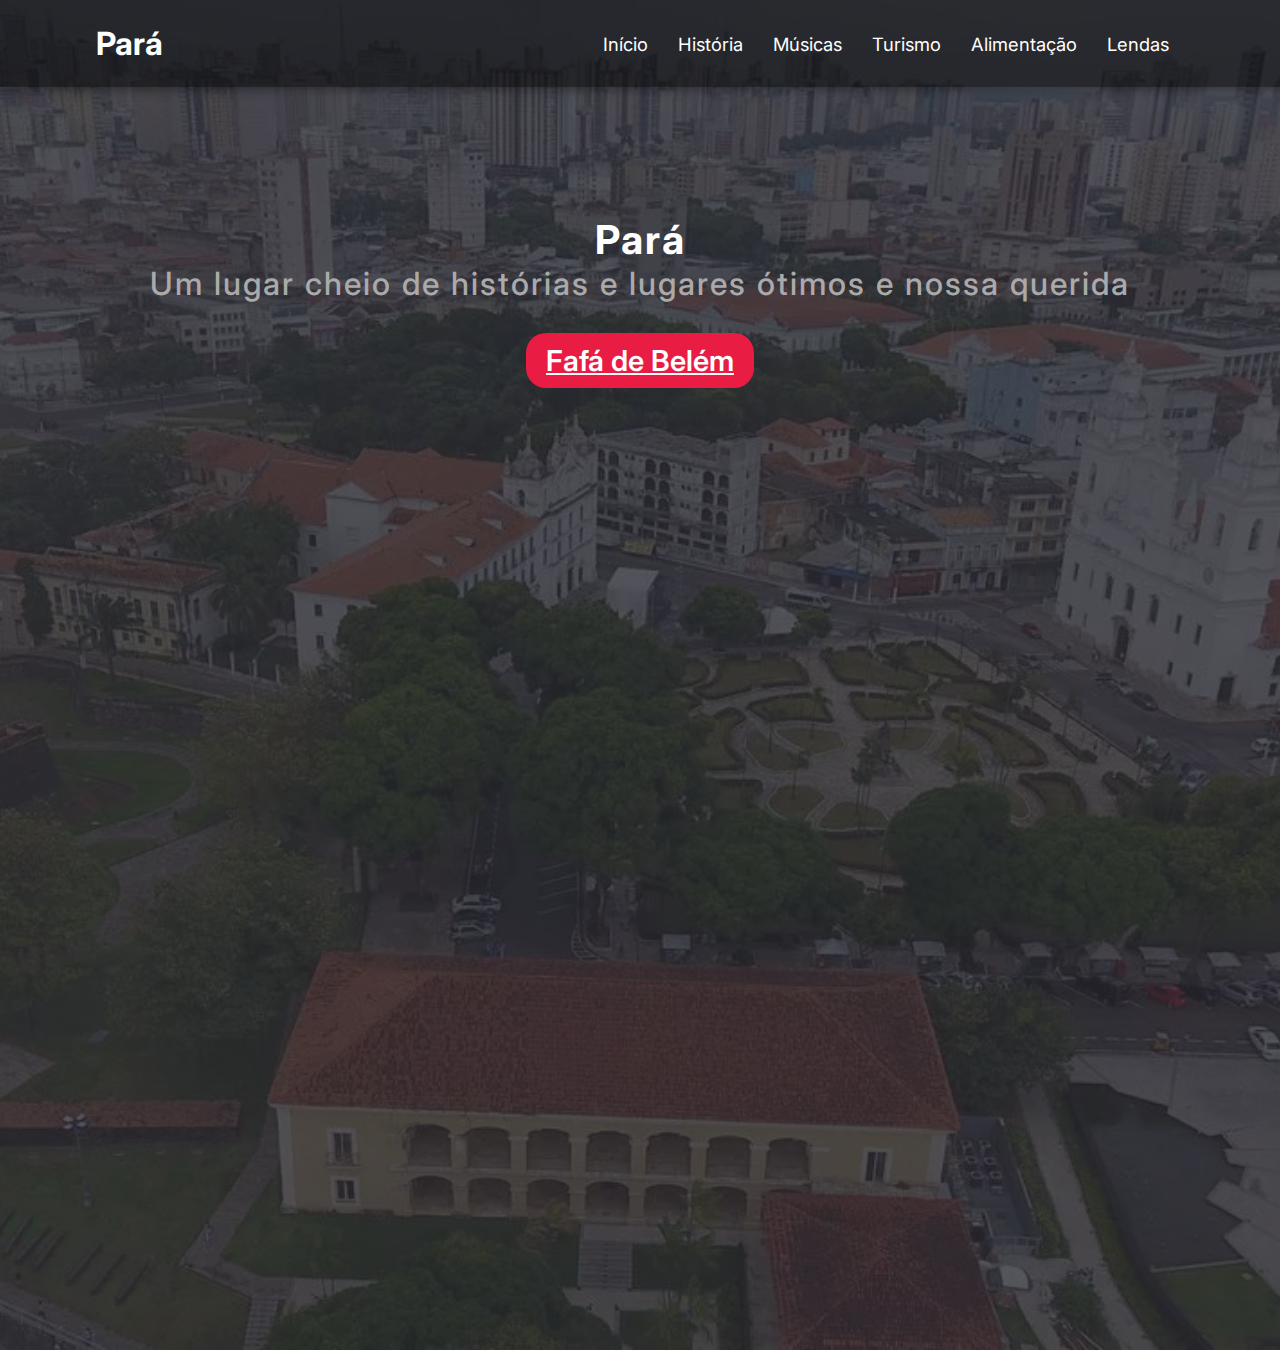
<file: index.html>
<!DOCTYPE html>
<html lang="pt-br">

<head>
	<meta charset="UTF-8">
	<meta http-equiv="X-UA-Compatible" content="IE=edge">
	<meta name="viewport" content="width=device-width, initial-scale=1.0">
	<link rel="stylesheet" href="./index.css">
	<link rel="icon" href="./icone.png">
	<title>Pará</title>
</head>

<body>
	<div class="container-fluid banner">
		<div class="row">
			<div class="col-md-12">

				<!-- Menu Hamburguer  -->
				<header>
					<nav class="nav-bar">
						<div class="logo">
							<h1>Pará</h1>
						</div>
						<div class="nav-list">
							<ul>
								<li class="nav-item">
									<a class="nav-link" href="./index.html">Início</a>
								</li>
								<li class="nav-item">
									<a class="nav-link" href="./historia.html">História</a>
								</li>
								<li class="nav-item">
									<a class="nav-link" href="./musicas.html">Músicas</a>
								</li>
								<li class="nav-item">
									<a class="nav-link" href="./turismo.html">Turismo</a>
								</li>
								<li class="nav-item">
									<a class="nav-link" href="./comidas.html">Alimentação</a>
								</li>
								<li class="nav-item">
									<a class="nav-link" href="./lendas.html">Lendas</a>
								</li>
							</ul>
						</div>

						<div class="mobile-menu-icon">
							<button onclick="menuShow()"><img class="icon" src="./menu.svg" alt=""></button>
						</div>
					</nav>
					<div class="mobile-menu">
						<ul>
							<li class="nav-item">
								<a class="nav-link" href="./index.html">Início</a>
							</li>
							<li class="nav-item">
								<a class="nav-link" href="./historia.html">História</a>
							</li>
							<li class="nav-item">
								<a class="nav-link" href="./musicas.html">Músicas</a>
							</li>
							<li class="nav-item">
								<a class="nav-link" href="./turismo.html">Turismo</a>
							</li>
							<li class="nav-item">
								<a class="nav-link" href="./comidas.html">Alimentação</a>
							</li>
							<li class="nav-item">
								<a class="nav-link" href="./lendas.html">Lendas</a>
							</li>
						</ul>
					</div>
				</header>

				<!-- Conteúdo  -->
				<div>
					<h1 class="text-center h1">Pará</h1>
					<p class="text-center p">
						Um lugar cheio de histórias e lugares ótimos
						e nossa querida</p>
					</p>
				</div><br><br>
				<center><a href="./fafa.html" class="bu">Fafá de Belém</a></center>
			</div>
		</div>
		<script src="./script.js"></script>
</body>

</html>
</file>
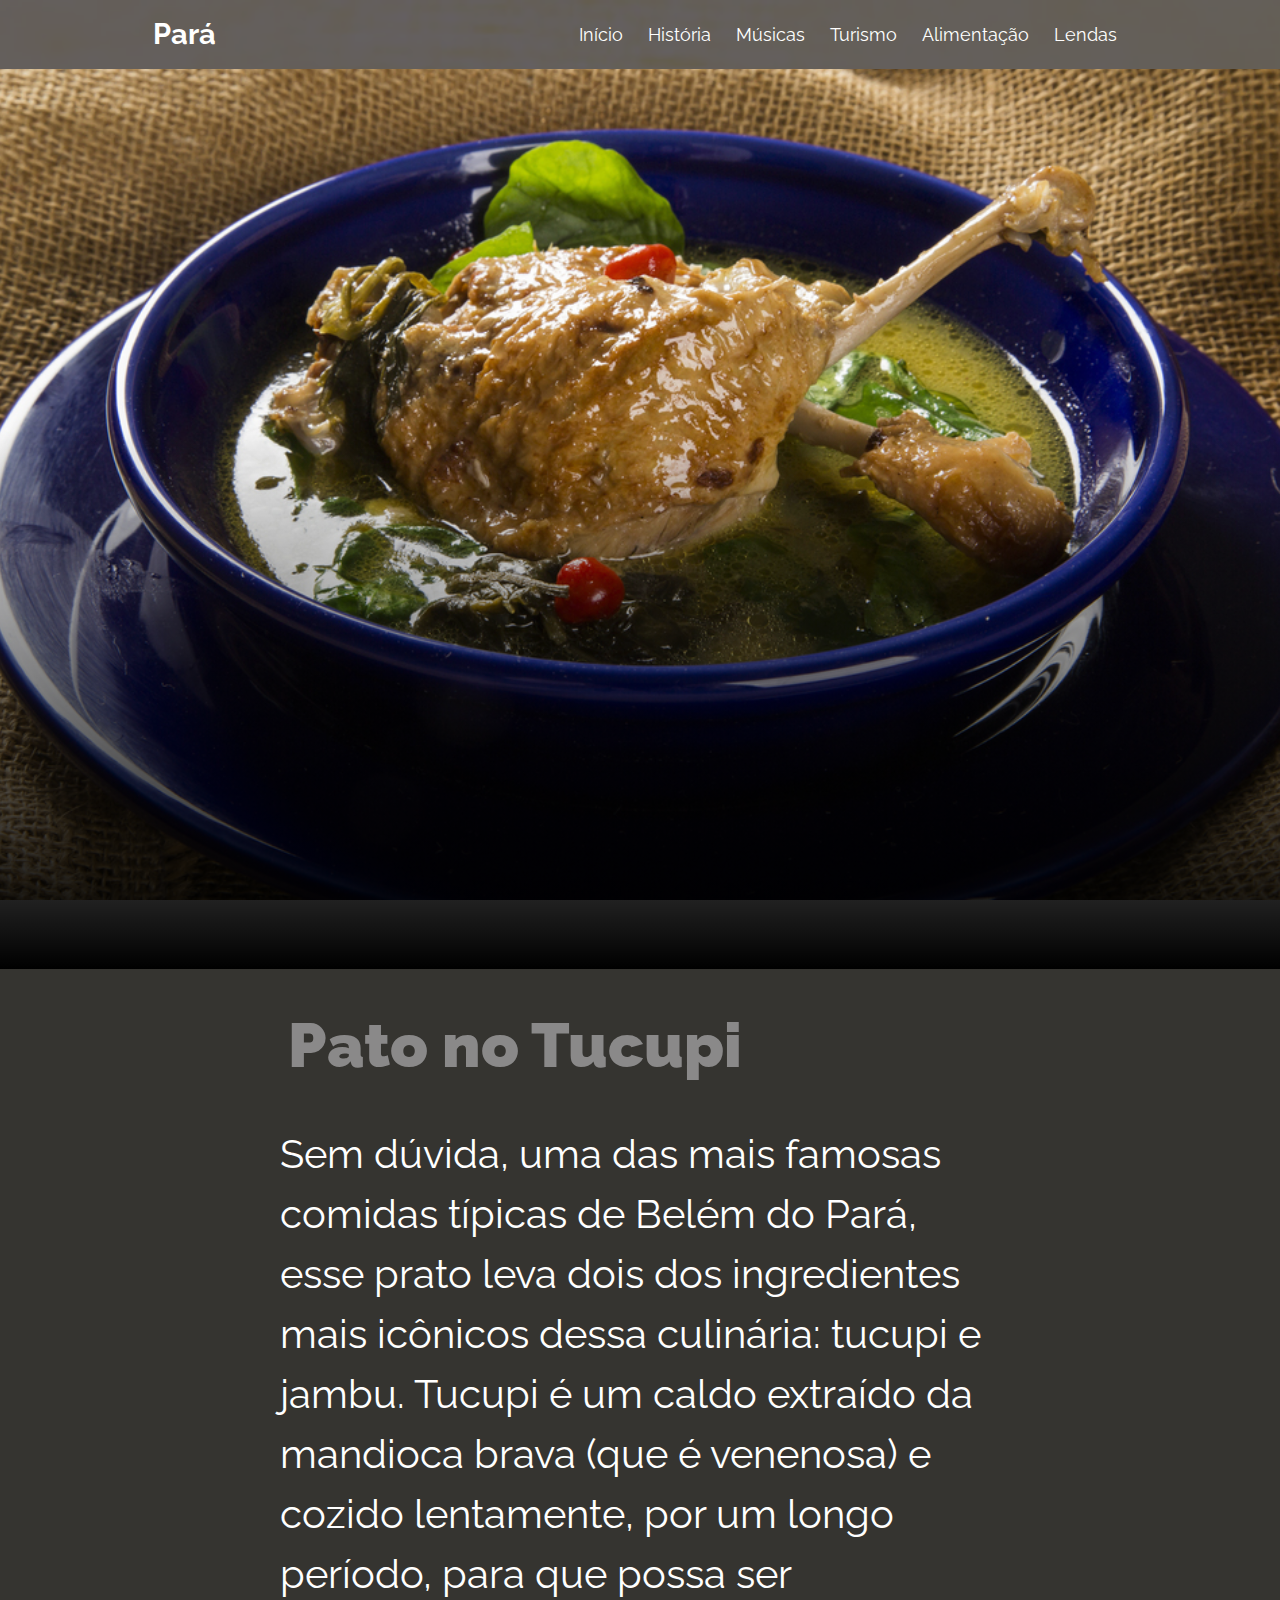
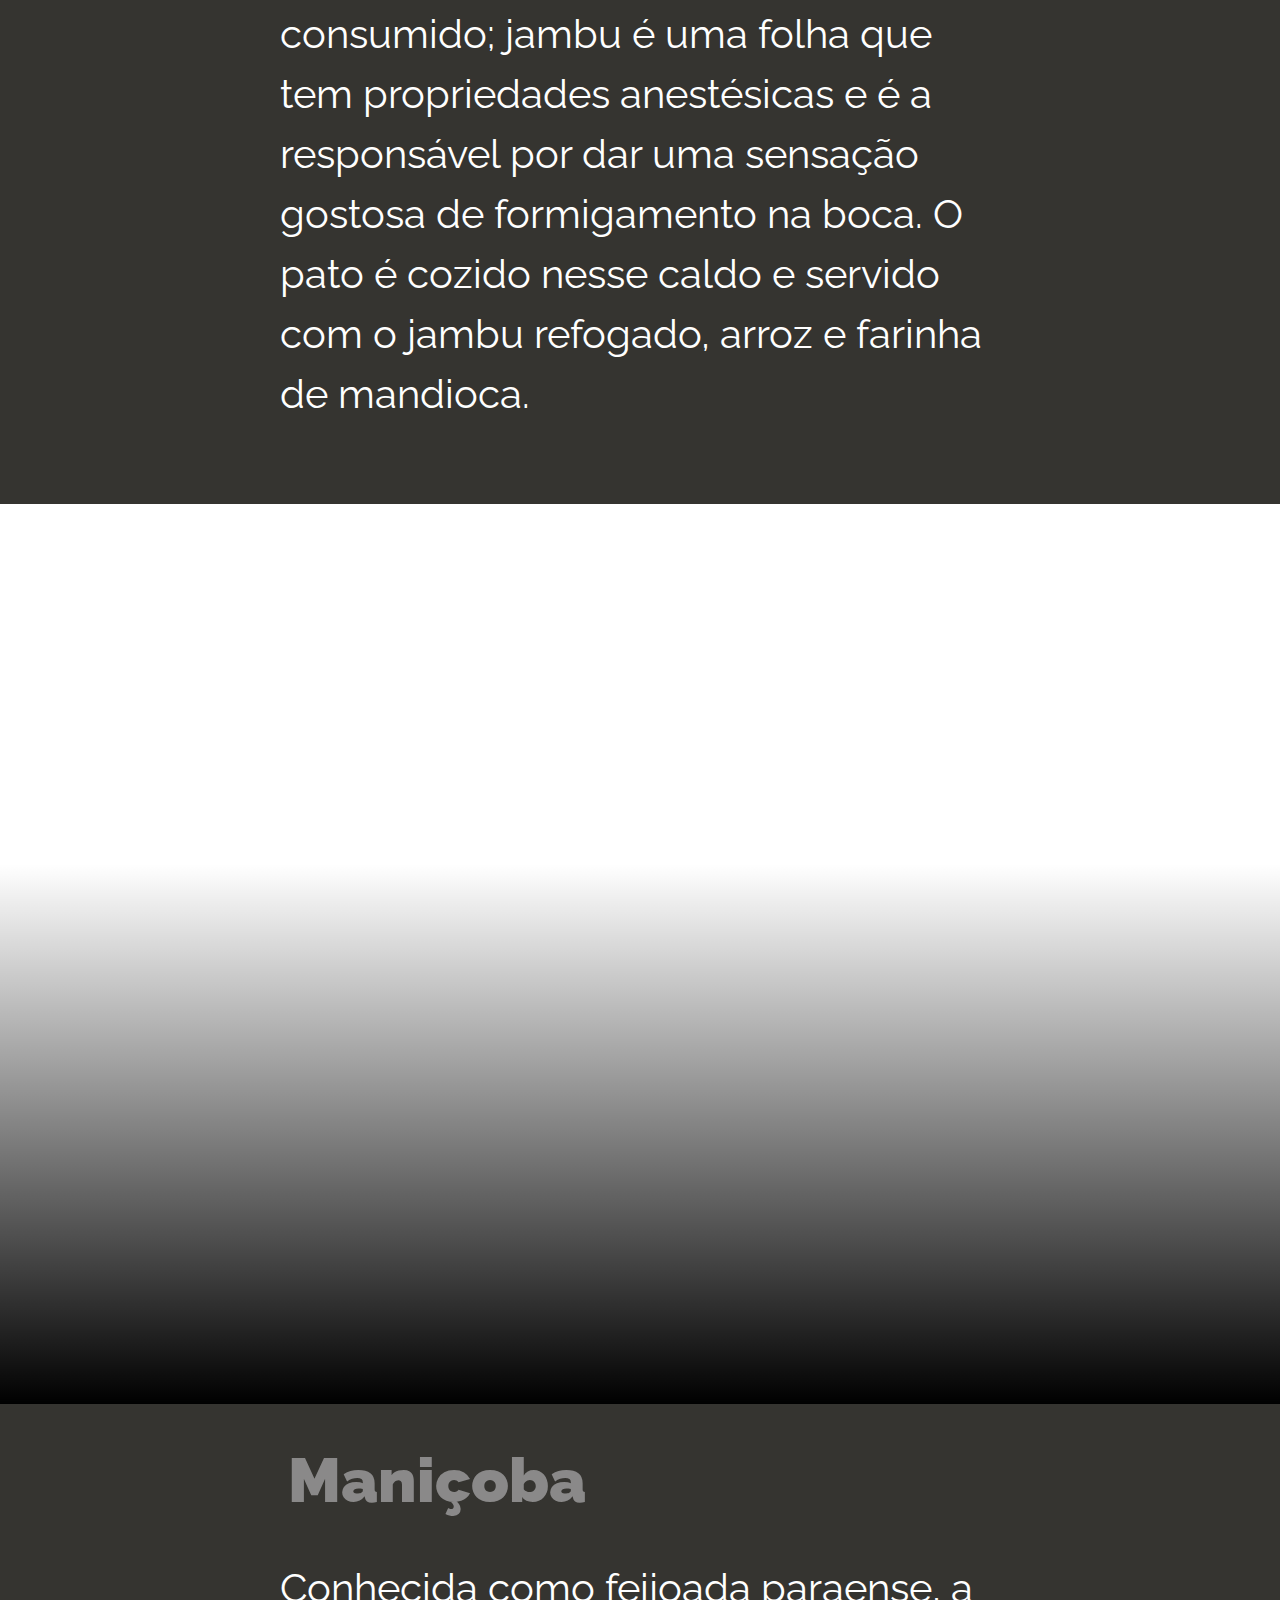
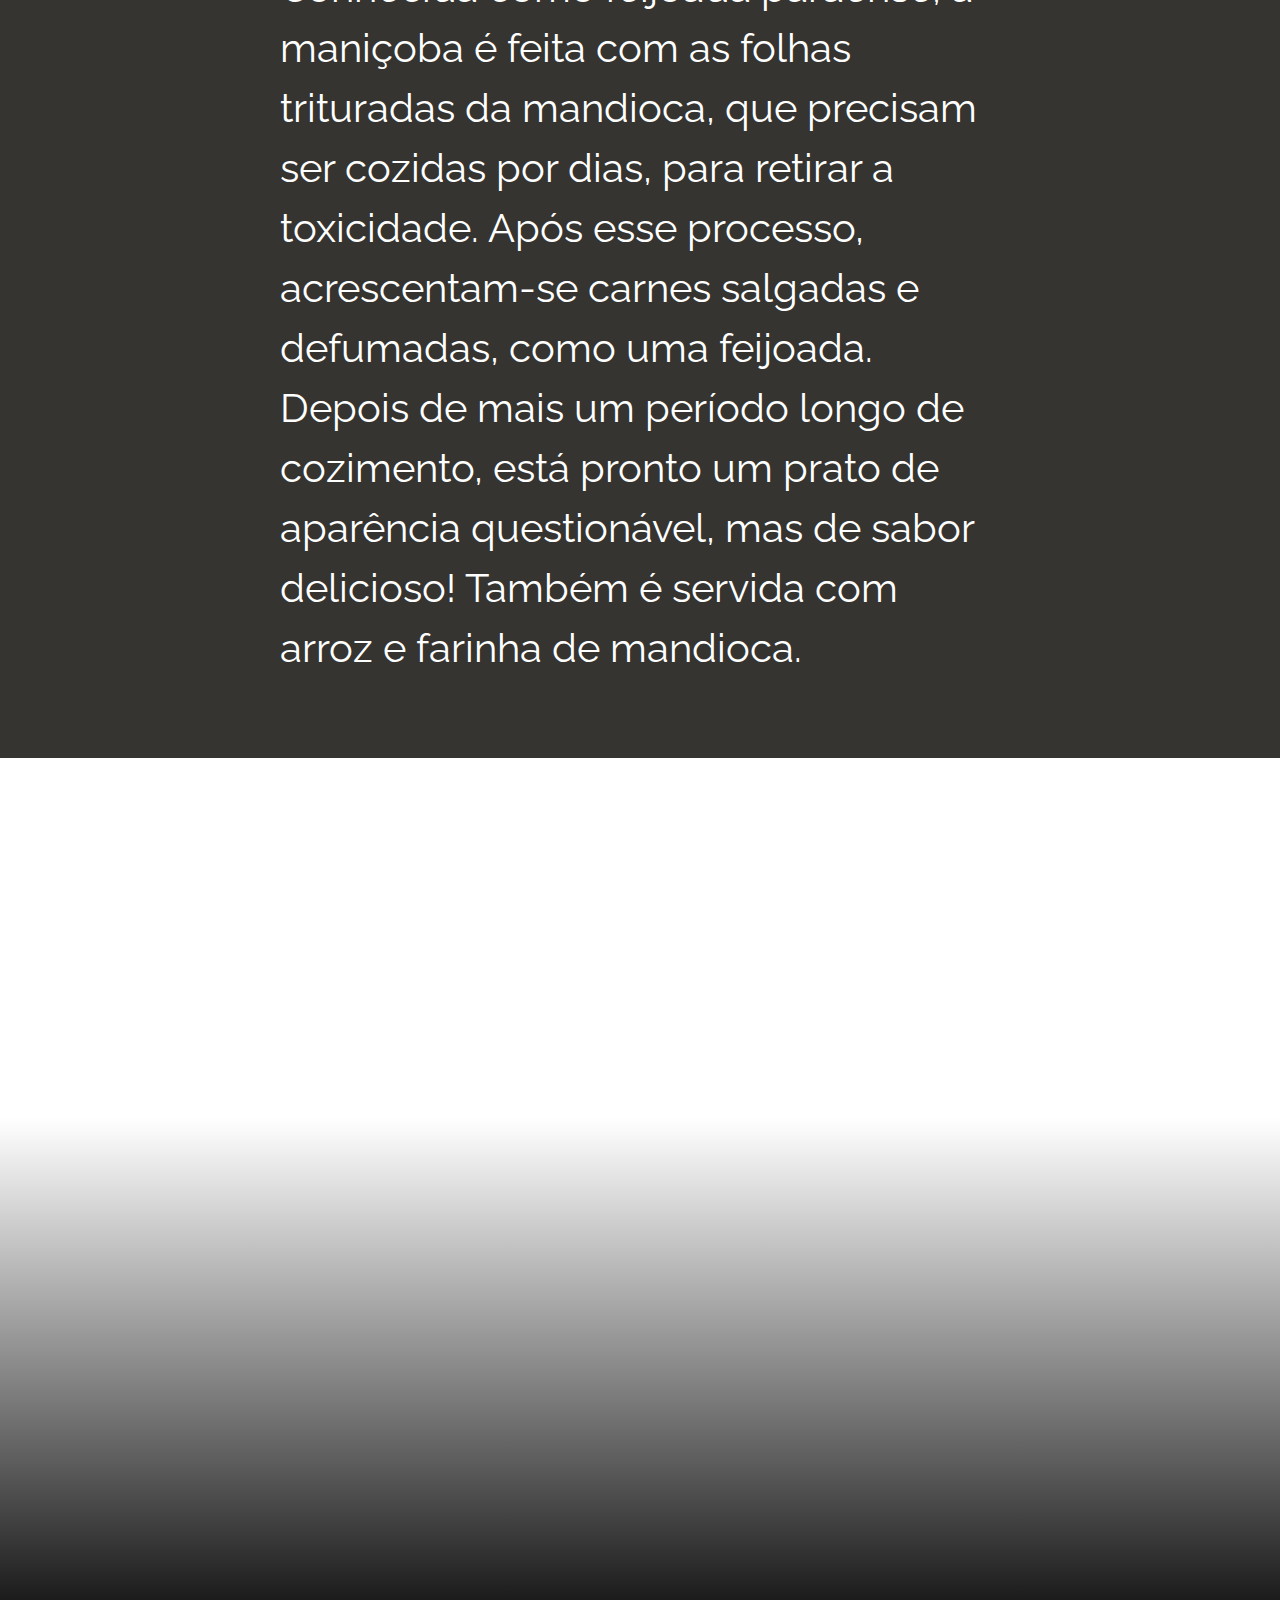
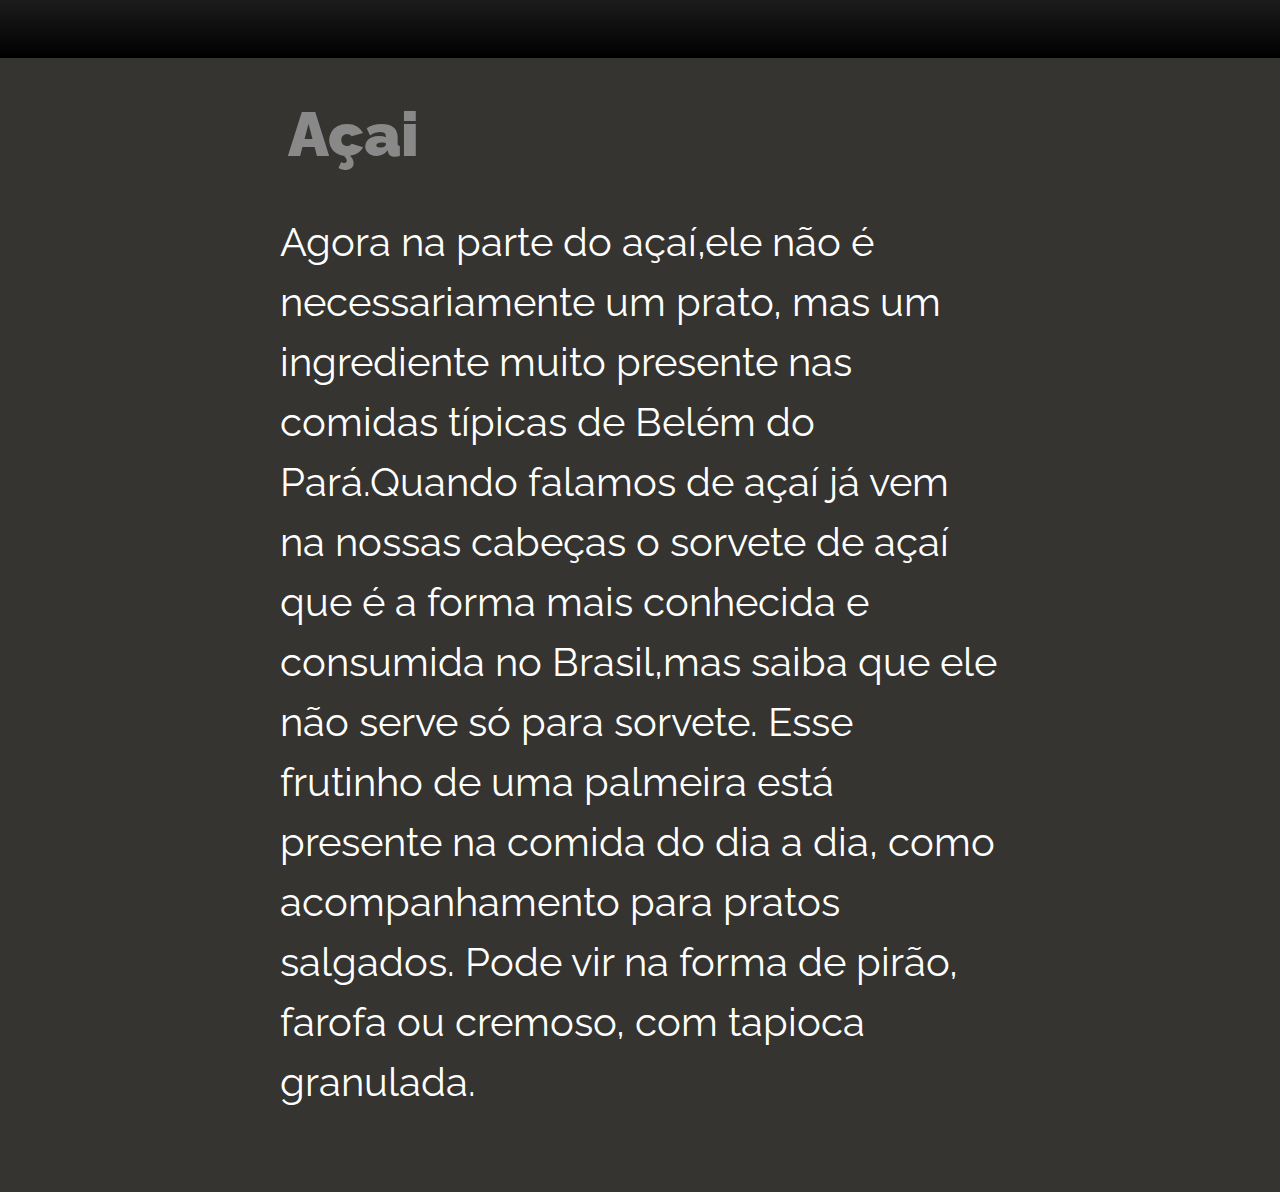
<file: comidas.html>
<!DOCTYPE html>
<html>

<head>
    <meta charset="utf-8">
    <meta name="viewreport" content="width=device-width, initial-scale=1.0">
    <title>Alimentação</title>
    <link rel="stylesheet" type="text/css"
        href="https://stackpath.bootstrapcdn.com/bootstrap/4.3.1/css/bootstrap.min.css" />
    <link href="https://fonts.googleapis.com/css?family=Raleway&display=swap" rel="stylesheet" />
    <link rel="stylesheet" type="text/css" href="./comidas.css" />
    <link rel="icon" href="./icone.png">
</head>

<body>
    <div class="container-fluid banner">
        <div class="row">
            <div class="col-md-12">
                <nav class="navbar navbar-md">
                    <div class="navbar-brand">Pará</div>
                    <ul class="nav">
                        <li class="nav-item">
                            <a class="nav-link" href="./index.html">Início</a>
                        </li>
                        <li class="nav-item">
                            <a class="nav-link" href="./historia.html">História</a>
                        </li>
                        <li class="nav-item">
                            <a class="nav-link" href="./musicas.html">Músicas</a>
                        </li>
                        <li class="nav-item">
                            <a class="nav-link" href="./turismo.html">Turismo</a>
                        </li>
                        <li class="nav-item">
                            <a class="nav-link" href="./comidas.html">Alimentação</a>
                        </li>
                        <li class="nav-item">
                            <a class="nav-link" href="./lendas.html">Lendas</a>
                        </li>
                    </ul>
                </nav>
            </div>
            <div class="wrapper">
                <main>
                    <section class="module parallax parallax-1">
                    </section>

                    <section class="module content">
                        <div class="container">
                            <h2>Pato no Tucupi</h2>
                            <p>
                                Sem dúvida, uma das mais famosas comidas típicas de Belém do Pará, esse prato leva dois
                                dos ingredientes mais icônicos dessa culinária: tucupi e jambu.
                                Tucupi é um caldo extraído da mandioca brava (que é venenosa) e cozido lentamente,
                                por um longo período, para que possa ser consumido;
                                jambu é uma folha que tem propriedades anestésicas e é a responsável por dar uma
                                sensação gostosa de formigamento na boca. O pato é cozido nesse caldo e servido com o
                                jambu refogado, arroz e farinha de mandioca.
                            </p>
                        </div>
                    </section>

                    <section class="module parallax parallax-2">
                    </section>

                    <section class="module content">
                        <div class="container">
                            <h2>Maniçoba</h2>
                            <p>
                                Conhecida como feijoada paraense, a maniçoba é feita com as folhas trituradas da
                                mandioca, que precisam ser cozidas por dias, para retirar a toxicidade. Após esse
                                processo,
                                acrescentam-se carnes salgadas e defumadas, como uma feijoada.
                                Depois de mais um período longo de cozimento, está pronto um prato de aparência
                                questionável, mas de sabor delicioso! Também é servida com arroz e farinha de mandioca.

                            </p>
                        </div>
                    </section>

                    <section class="module parallax parallax-3">
                    </section>

                    <section class="module content">
                        <div class="container">
                            <h2>Açai</h2>
                            <p>
                                Agora na parte do açaí,ele não é necessariamente um prato, mas um ingrediente muito
                                presente nas comidas típicas de Belém do Pará.Quando falamos de açaí já vem na nossas
                                cabeças o sorvete de açaí que é a forma mais conhecida e consumida no Brasil,mas saiba
                                que ele não serve só para sorvete.
                                Esse frutinho de uma palmeira está presente na comida do dia a dia, como
                                acompanhamento para pratos salgados. Pode vir na forma de pirão, farofa ou cremoso, com
                                tapioca granulada.

                            </p>
                        </div>
                    </section>

                </main>
            </div>

        </div>
</body>

</html>
</file>
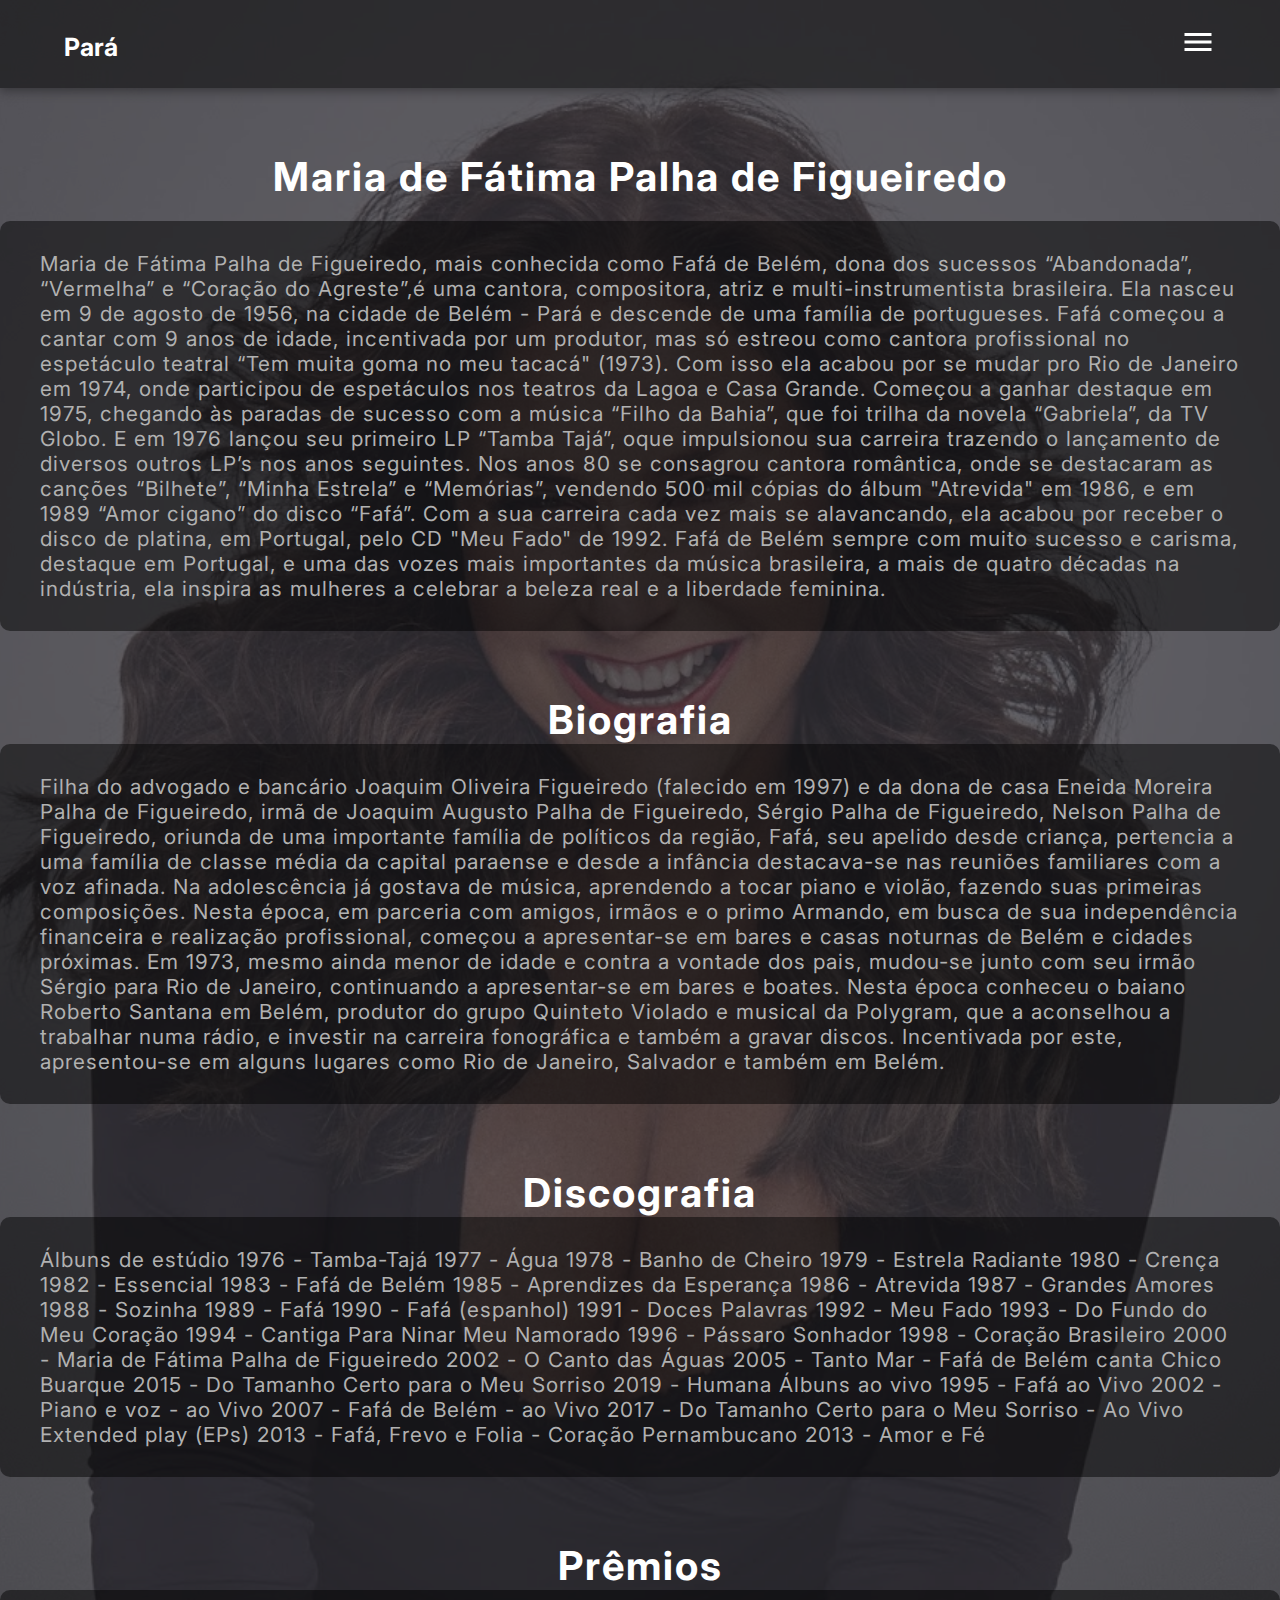
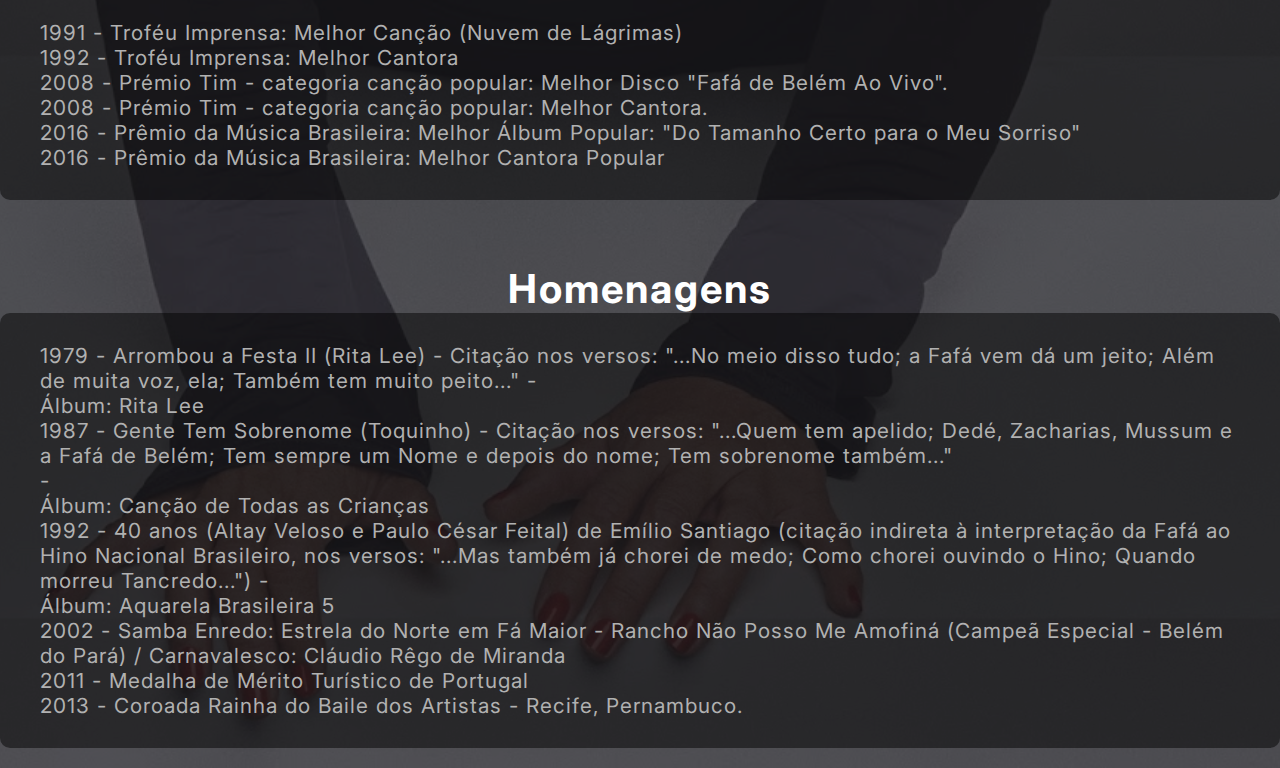
<file: fafa.html>
<!DOCTYPE html>
<html lang="pt-br">

<head>
    <meta charset="UTF-8">
    <meta http-equiv="X-UA-Compatible" content="IE=edge">
    <meta name="viewport" content="width=device-width, initial-scale=1.0">
    <!-- CSS only -->
    <link href="https://cdn.jsdelivr.net/npm/bootstrap@5.2.1/dist/css/bootstrap.min.css" rel="stylesheet"
        integrity="sha384-iYQeCzEYFbKjA/T2uDLTpkwGzCiq6soy8tYaI1GyVh/UjpbCx/TYkiZhlZB6+fzT" crossorigin="anonymous">
    <!-- JavaScript Bundle with Popper -->
    <script src="https://cdn.jsdelivr.net/npm/bootstrap@5.2.1/dist/js/bootstrap.bundle.min.js"
        integrity="sha384-u1OknCvxWvY5kfmNBILK2hRnQC3Pr17a+RTT6rIHI7NnikvbZlHgTPOOmMi466C8"
        crossorigin="anonymous"></script>
        <link rel="icon" href="./icone.png">
    <link rel="stylesheet" href="./fafa.css">
    <title>Fafá</title>
</head>


<body>
    <div class="container-fluid banner">
        <div class="row">
            <!-- Menu Hamburguer  -->
            <header>
                <nav class="nav-bar">
                    <div class="logo">
                        <h1 class="titulo">Pará</h1>
                    </div>
                    <div class="nav-list">
                        <ul>
                            <li class="nav-item">
                                <a class="nav-link" href="./index.html">Início</a>
                            </li>
                            <li class="nav-item">
                                <a class="nav-link" href="./historia.html">História</a>
                            </li>
                            <li class="nav-item">
                                <a class="nav-link" href="./musicas.html">Músicas</a>
                            </li>
                            <li class="nav-item">
                                <a class="nav-link" href="./turismo.html">Turismo</a>
                            </li>
                            <li class="nav-item">
                                <a class="nav-link" href="./comidas.html">Alimentação</a>
                            </li>
                            <li class="nav-item">
                                <a class="nav-link" href="./lendas.html">Lendas</a>
                            </li>
                        </ul>
                    </div>

                    <div class="mobile-menu-icon">
                        <button onclick="menuShow()"><img class="icon" src="./menu.svg" alt=""></button>
                    </div>
                </nav>
                <div class="mobile-menu">
                    <ul>
                        <li class="nav-item">
                            <a class="nav-link" href="./index.html">Início</a>
                        </li>
                        <li class="nav-item">
                            <a class="nav-link" href="./historia.html">História</a>
                        </li>
                        <li class="nav-item">
                            <a class="nav-link" href="./musicas.html">Músicas</a>
                        </li>
                        <li class="nav-item">
                            <a class="nav-link" href="./turismo.html">Turismo</a>
                        </li>
                        <li class="nav-item">
                            <a class="nav-link" href="./comidas.html">Alimentação</a>
                        </li>
                        <li class="nav-item">
                            <a class="nav-link" href="./lendas.html">Lendas</a>
                        </li>
                    </ul>
                </div>
            </header>
        </div>


        <div class="col-md-8 offset-md-2 info">
            <h1 class="text-center h1">Maria de Fátima Palha de Figueiredo</h1><br>
            <p class="text-center texto">
                Maria de Fátima Palha de Figueiredo, mais conhecida como Fafá de Belém, dona dos
                sucessos “Abandonada”, “Vermelha” e “Coração do Agreste”,é uma cantora, compositora,
                atriz e multi-instrumentista brasileira. Ela nasceu em 9 de agosto de 1956, na cidade de
                Belém - Pará e descende de uma família de portugueses.
                Fafá começou a cantar com 9 anos de idade, incentivada por um produtor, mas só
                estreou como cantora profissional no espetáculo teatral “Tem muita goma no meu tacacá"
                (1973). Com isso ela acabou por se mudar pro Rio de Janeiro em 1974, onde participou de
                espetáculos nos teatros da Lagoa e Casa Grande.
                Começou a ganhar destaque em 1975, chegando às paradas de sucesso com a música
                “Filho da Bahia”, que foi trilha da novela “Gabriela”, da TV Globo. E em 1976 lançou seu
                primeiro LP “Tamba Tajá”, oque impulsionou sua carreira trazendo o lançamento de diversos
                outros LP’s nos anos seguintes.
                Nos anos 80 se consagrou cantora romântica, onde se destacaram as canções “Bilhete”,
                “Minha Estrela” e “Memórias”, vendendo 500 mil cópias do álbum "Atrevida" em 1986, e em
                1989 “Amor cigano” do disco “Fafá”. Com a sua carreira cada vez mais se alavancando, ela
                acabou por receber o disco de platina, em Portugal, pelo CD "Meu Fado" de 1992.
                Fafá de Belém sempre com muito sucesso e carisma, destaque em Portugal, e uma das
                vozes mais importantes da música brasileira, a mais de quatro décadas na indústria, ela
                inspira as mulheres a celebrar a beleza real e a liberdade feminina.
            </p>
            <h1 class="text-center h1">Biografia</h1>
            <p class="text-center texto">
                Filha do advogado e bancário Joaquim Oliveira Figueiredo (falecido em 1997)
                e da dona de casa Eneida Moreira Palha de Figueiredo, irmã de Joaquim Augusto Palha de Figueiredo,
                Sérgio Palha de Figueiredo, Nelson Palha de Figueiredo, oriunda de uma importante família de
                políticos da região, Fafá, seu apelido desde criança, pertencia a uma família de classe média da
                capital paraense e desde a infância destacava-se nas reuniões familiares com a voz afinada. Na
                adolescência já gostava de música, aprendendo a tocar piano e violão, fazendo suas primeiras
                composições. Nesta época, em parceria com amigos, irmãos e o primo Armando, em busca de sua
                independência financeira e realização profissional, começou a apresentar-se em bares e casas
                noturnas de Belém e cidades próximas.

                Em 1973, mesmo ainda menor de idade e contra a vontade dos pais, mudou-se junto com seu irmão Sérgio
                para Rio de Janeiro, continuando a apresentar-se em bares e boates. Nesta época conheceu o baiano
                Roberto Santana em Belém, produtor do grupo Quinteto Violado e musical da Polygram, que a aconselhou
                a trabalhar numa rádio, e investir na carreira fonográfica e também a gravar discos. Incentivada por
                este, apresentou-se em alguns lugares como Rio de Janeiro, Salvador e também em Belém.</p>
                <h1 class="text-center h1">Discografia</h1>
                <p class="text-center texto">Álbuns de estúdio
                    1976 - Tamba-Tajá
                    1977 - Água
                    1978 - Banho de Cheiro
                    1979 - Estrela Radiante
                    1980 - Crença
                    1982 - Essencial
                    1983 - Fafá de Belém
                    1985 - Aprendizes da Esperança
                    1986 - Atrevida
                    1987 - Grandes Amores
                    1988 - Sozinha
                    1989 - Fafá
                    1990 - Fafá (espanhol)
                    1991 - Doces Palavras
                    1992 - Meu Fado
                    1993 - Do Fundo do Meu Coração
                    1994 - Cantiga Para Ninar Meu Namorado
                    1996 - Pássaro Sonhador
                    1998 - Coração Brasileiro
                    2000 - Maria de Fátima Palha de Figueiredo
                    2002 - O Canto das Águas
                    2005 - Tanto Mar - Fafá de Belém canta Chico Buarque
                    2015 - Do Tamanho Certo para o Meu Sorriso
                    2019 - Humana
                    Álbuns ao vivo
                    1995 - Fafá ao Vivo
                    2002 - Piano e voz - ao Vivo
                    2007 - Fafá de Belém - ao Vivo
                    2017 - Do Tamanho Certo para o Meu Sorriso - Ao Vivo
                    Extended play (EPs)
                    2013 - Fafá, Frevo e Folia - Coração Pernambucano
                    2013 - Amor e Fé</p>
                    <h1 class="text-center h1">Prêmios</h1>
                    <p class="text-center texto">
                        1991 - Troféu Imprensa: Melhor Canção (Nuvem de Lágrimas)<br>
                        1992 - Troféu Imprensa: Melhor Cantora<br>
                        2008 - Prémio Tim - categoria canção popular: Melhor Disco "Fafá de Belém Ao Vivo".<br>
                        2008 - Prémio Tim - categoria canção popular: Melhor Cantora.<br>
                        2016 - Prêmio da Música Brasileira: Melhor Álbum Popular: "Do Tamanho Certo para o Meu Sorriso"<br>
                        2016 - Prêmio da Música Brasileira: Melhor Cantora Popular<br>
                        <h1 class="text-center h1">Homenagens</h1>
                        <p class="text-center texto">
                        1979 - Arrombou a Festa II (Rita Lee) - Citação nos versos: "...No meio disso tudo; a Fafá vem dá um jeito; Além de muita voz, ela; Também tem muito peito..." - <br>Álbum: Rita Lee<br>
                        1987 - Gente Tem Sobrenome (Toquinho) - Citação nos versos: "...Quem tem apelido; Dedé, Zacharias, Mussum e a Fafá de Belém; Tem sempre um Nome e depois do nome; Tem sobrenome também..."<br> - <br>Álbum: Canção de Todas as Crianças<br>
                        1992 - 40 anos (Altay Veloso e Paulo César Feital) de Emílio Santiago (citação indireta à interpretação da Fafá ao Hino Nacional Brasileiro, nos versos: "...Mas também já chorei de medo; Como chorei ouvindo o Hino; Quando morreu Tancredo...") -<br> Álbum: Aquarela Brasileira 5<br>
                        2002 - Samba Enredo: Estrela do Norte em Fá Maior - Rancho Não Posso Me Amofiná (Campeã Especial - Belém do Pará) / Carnavalesco: Cláudio Rêgo de Miranda<br>
                        2011 - Medalha de Mérito Turístico de Portugal<br>
                        2013 - Coroada Rainha do Baile dos Artistas - Recife, Pernambuco.
                    </p>
            <br>
        </div>
    </div>
    </div>
    <script src="./script.js"></script>
</body>

</html>
</file>
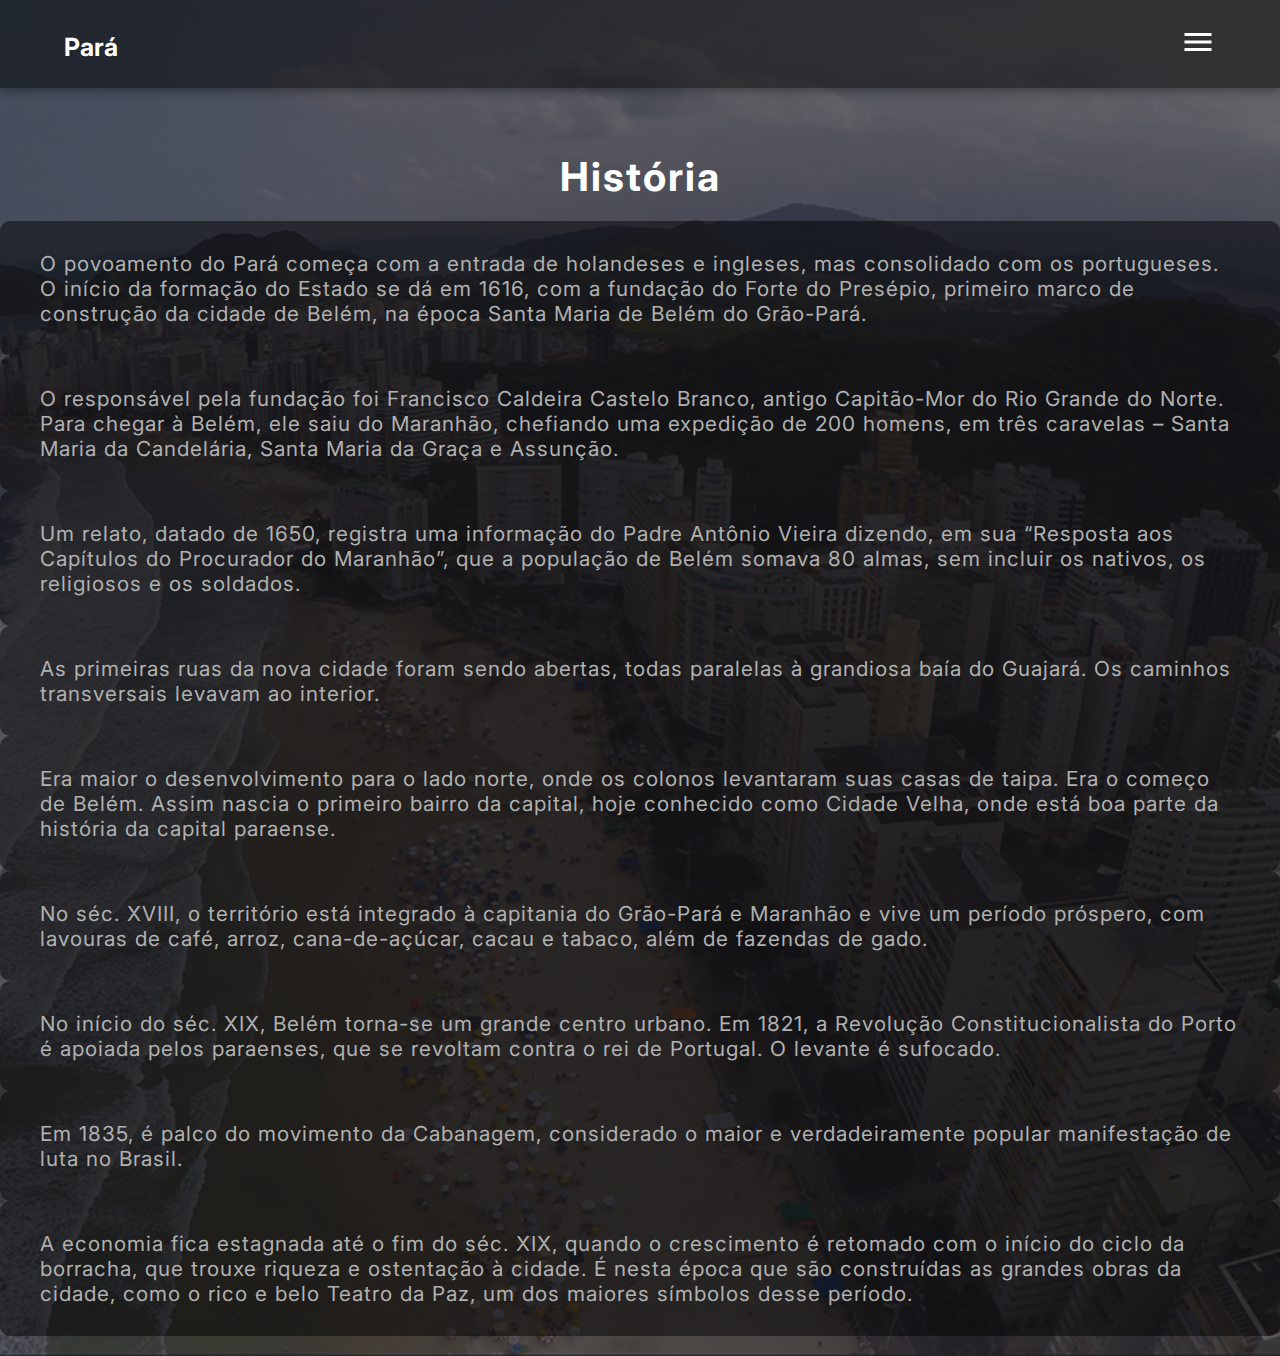
<file: historia.html>
<!DOCTYPE html>
<html lang="pt-br">

<head>
    <meta charset="UTF-8">
    <meta http-equiv="X-UA-Compatible" content="IE=edge">
    <meta name="viewport" content="width=device-width, initial-scale=1.0">
    <link href="https://cdn.jsdelivr.net/npm/bootstrap@5.2.1/dist/css/bootstrap.min.css" rel="stylesheet"
        integrity="sha384-iYQeCzEYFbKjA/T2uDLTpkwGzCiq6soy8tYaI1GyVh/UjpbCx/TYkiZhlZB6+fzT" crossorigin="anonymous">
    <script src="https://cdn.jsdelivr.net/npm/bootstrap@5.2.1/dist/js/bootstrap.bundle.min.js"
        integrity="sha384-u1OknCvxWvY5kfmNBILK2hRnQC3Pr17a+RTT6rIHI7NnikvbZlHgTPOOmMi466C8"
        crossorigin="anonymous"></script>
    <link rel="icon" href="./icone.png">
    <link rel="stylesheet" href="./historia.css">
    <title>História</title>
</head>


<body>
    <div class="container-fluid banner">
        <div class="row">
            <!-- Menu Hamburguer  -->
            <header>
                <nav class="nav-bar">
                    <div class="logo">
                        <h1 class="titulo">Pará</h1>
                    </div>
                    <div class="nav-list">
                        <ul>
                            <li class="nav-item">
                                <a class="nav-link" href="./index.html">Início</a>
                            </li>
                            <li class="nav-item">
                                <a class="nav-link" href="./historia.html">História</a>
                            </li>
                            <li class="nav-item">
                                <a class="nav-link" href="./musicas.html">Músicas</a>
                            </li>
                            <li class="nav-item">
                                <a class="nav-link" href="./turismo.html">Turismo</a>
                            </li>
                            <li class="nav-item">
                                <a class="nav-link" href="./comidas.html">Alimentação</a>
                            </li>
                            <li class="nav-item">
                                <a class="nav-link" href="./lendas.html">Lendas</a>
                            </li>
                        </ul>
                    </div>

                    <div class="mobile-menu-icon">
                        <button onclick="menuShow()"><img class="icon" src="./menu.svg" alt=""></button>
                    </div>
                </nav>
                <div class="mobile-menu">
                    <ul>
                        <li class="nav-item">
                            <a class="nav-link" href="./index.html">Início</a>
                        </li>
                        <li class="nav-item">
                            <a class="nav-link" href="./historia.html">História</a>
                        </li>
                        <li class="nav-item">
                            <a class="nav-link" href="./musicas.html">Músicas</a>
                        </li>
                        <li class="nav-item">
                            <a class="nav-link" href="./turismo.html">Turismo</a>
                        </li>
                        <li class="nav-item">
                            <a class="nav-link" href="./comidas.html">Alimentação</a>
                        </li>
                        <li class="nav-item">
                            <a class="nav-link" href="./lendas.html">Lendas</a>
                        </li>
                    </ul>
                </div>
            </header>
        </div>


        <div class="col-md-8 offset-md-2 info">
            <h1 class="text-center h1">História</h1><br>
            <p class="texto">
                O povoamento do Pará começa com a entrada de holandeses e ingleses, mas consolidado com os
                portugueses. O início da formação do Estado se dá em 1616, com a fundação do Forte do Presépio,
                primeiro marco de construção da cidade de Belém, na época Santa Maria de Belém do Grão-Pará.</p>

            <p class="texto">
                O responsável pela fundação foi Francisco Caldeira Castelo Branco, antigo Capitão-Mor do Rio Grande
                do Norte. Para chegar à Belém, ele saiu do Maranhão, chefiando uma expedição de 200 homens, em três
                caravelas – Santa Maria da Candelária, Santa Maria da Graça e Assunção.</p>

            <p class="texto">
                Um relato, datado de 1650, registra uma informação do Padre Antônio Vieira dizendo, em sua “Resposta
                aos Capítulos do Procurador do Maranhão”, que a população de Belém somava 80 almas, sem incluir os
                nativos, os religiosos e os soldados.</p>

            <p class="texto">
                As primeiras ruas da nova cidade foram sendo abertas, todas paralelas à grandiosa baía do Guajará.
                Os caminhos transversais levavam ao interior.</p>

            <p class="texto">
                Era maior o desenvolvimento para o lado norte, onde os colonos levantaram suas casas de taipa. Era o
                começo de Belém. Assim nascia o primeiro bairro da capital, hoje conhecido como Cidade Velha, onde
                está boa parte da história da capital paraense.</p>

            <p class="texto">
                No séc. XVIII, o território está integrado à capitania do Grão-Pará e Maranhão e vive um período
                próspero, com lavouras de café, arroz, cana-de-açúcar, cacau e tabaco, além de fazendas de gado.</p>

            <p class="texto">
                No início do séc. XIX, Belém torna-se um grande centro urbano. Em 1821, a Revolução
                Constitucionalista do Porto é apoiada pelos paraenses, que se revoltam contra o rei de Portugal. O
                levante é sufocado.</p>

            <p class="texto">
                Em 1835, é palco do movimento da Cabanagem, considerado o maior e verdadeiramente popular
                manifestação de luta no Brasil.</p>
                
            <p class="texto">
                A economia fica estagnada até o fim do séc. XIX, quando o crescimento é retomado com o início do
                ciclo da borracha, que trouxe riqueza e ostentação à cidade. É nesta época que são construídas as
                grandes obras da cidade, como o rico e belo Teatro da Paz, um dos maiores símbolos desse período.
            </p>
            <br>
        </div>
    </div>
    </div>
    <script src="./script.js"></script>
</body>

</html>
</file>
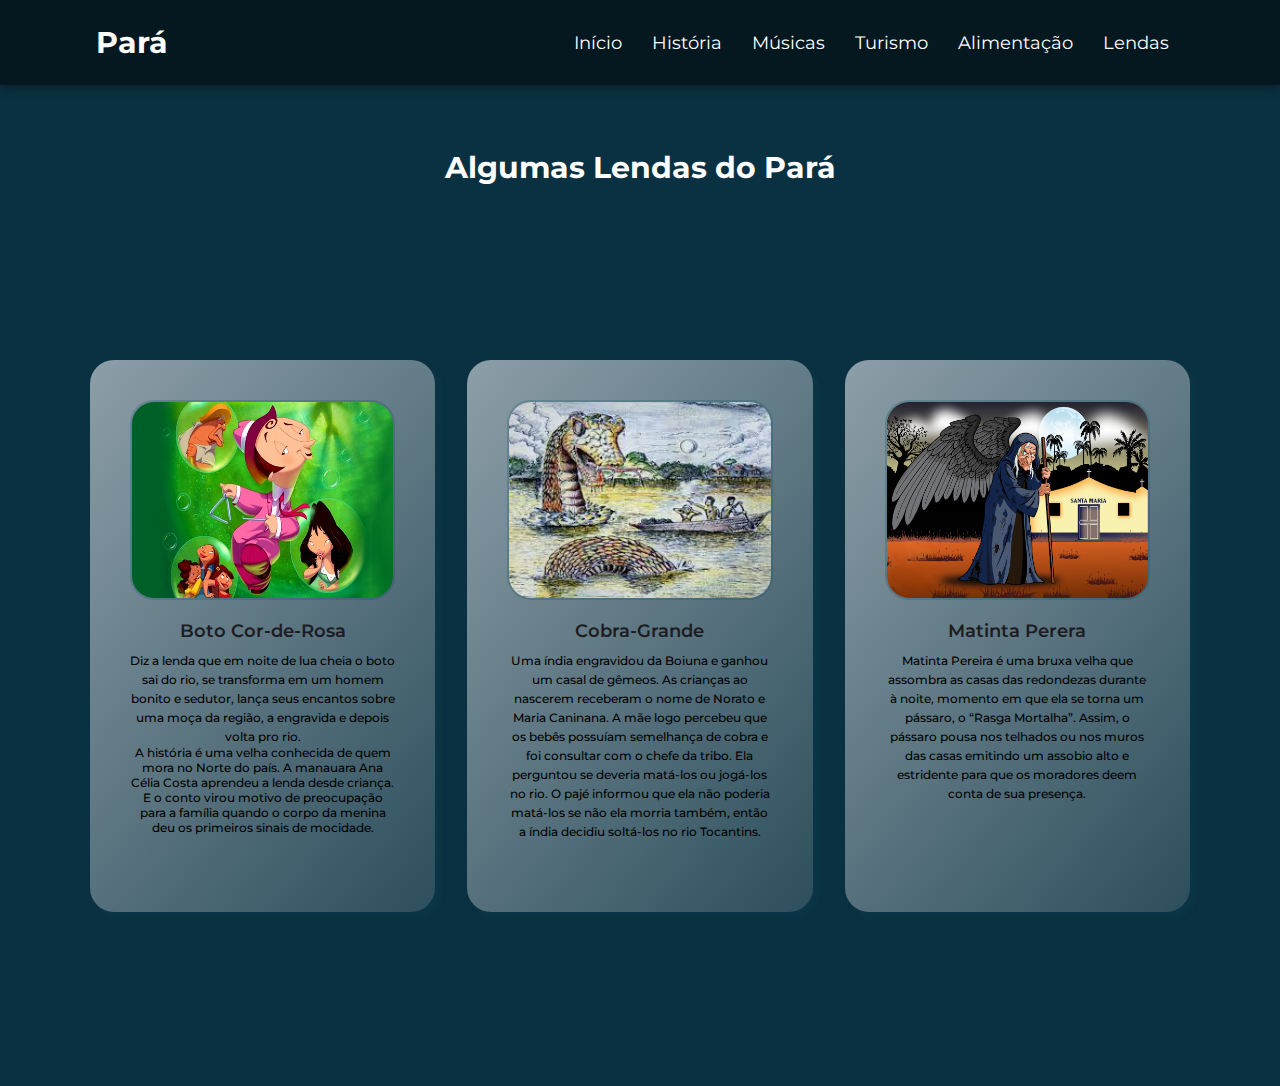
<file: lendas.html>
<!DOCTYPE html>
<html lang="en">

<head>
    <meta charset="UTF-8">
    <meta http-equiv="X-UA-Compatible" content="IE=edge">
    <meta name="viewport" content="width=device-width, initial-scale=1.0">
    <link rel="stylesheet" href="https://cdn.jsdelivr.net/npm/boxicons@latest/css/boxicons.min.css">
    <link rel="stylesheet" href="./lendas.css">
    <link rel="icon" href="./icone.png">
    <title>Lendas</title>
</head>

<body>
    
    <!-- Menu Hamburguer  -->
    <header>
        <nav class="nav-bar">
            <div class="logo">
                <h1>Pará</h1>
            </div>
            <div class="nav-list">
                <ul>
                    <li class="nav-item">
                        <a class="nav-link" href="./index.html">Início</a>
                    </li>
                    <li class="nav-item">
                        <a class="nav-link" href="./historia.html">História</a>
                    </li>
                    <li class="nav-item">
                        <a class="nav-link" href="./musicas.html">Músicas</a>
                    </li>
                    <li class="nav-item">
                        <a class="nav-link" href="./turismo.html">Turismo</a>
                    </li>
                    <li class="nav-item">
                        <a class="nav-link" href="./comidas.html">Alimentação</a>
                    </li>
                    <li class="nav-item">
                        <a class="nav-link" href="./lendas.html">Lendas</a>
                    </li>
                </ul>
            </div>

            <div class="mobile-menu-icon">
                <button onclick="menuShow()"><img class="icon" src="./menu.svg" alt=""></button>
            </div>
        </nav>
        <div class="mobile-menu">
            <ul>
                <li class="nav-item">
                    <a class="nav-link" href="./index.html">Início</a>
                </li>
                <li class="nav-item">
                    <a class="nav-link" href="./historia.html">História</a>
                </li>
                <li class="nav-item">
                    <a class="nav-link" href="./musicas.html">Músicas</a>
                </li>
                <li class="nav-item">
                    <a class="nav-link" href="./turismo.html">Turismo</a>
                </li>
                <li class="nav-item">
                    <a class="nav-link" href="./comidas.html">Alimentação</a>
                </li>
                <li class="nav-item">
                    <a class="nav-link" href="./lendas.html">Lendas</a>
                </li>
                <br>
            </ul>
        </div>
    </header>

    <div class="titulo">
        <h1>Algumas Lendas do Pará</h1>
    </div>
   
    <section class="container-dad">

        <div class="card-container">

            <div class="card0">
                <img src="./boto.jpg" alt="" class="img">

                <div class="text">
                    <h3 class="title">Boto Cor-de-Rosa</h3>
                    <span class="profession">
                        Diz a lenda que em noite de lua cheia o boto sai do rio, se transforma em um homem
                        bonito e
                        sedutor, lança seus encantos sobre uma moça da região, a engravida e depois volta pro
                        rio.
                        <p>A história é uma velha conhecida de quem mora no Norte do país. A manauara Ana Célia
                            Costa
                            aprendeu a lenda desde criança. E o conto virou motivo de preocupação para a família
                            quando o
                            corpo da menina deu os primeiros sinais de mocidade.</p>
                    </span>
                </div>


                <div class="social-network">
                    <a href="#" class="link"><i class="bx bxl-instagram"></i></a>
                    <a href="#" class="link"><i class="bx bxl-facebook"></i></a>
                    <a href="#" class="link"><i class="bx bxl-twitter"></i></a>
                    <a href="#" class="link"><i class="bx bxl-github"></i></a>
                </div>
            </div>

            <div class="card0">
                <img src="./cobra.jpg" alt="" class="img">

                <div class="text">
                    <h3 class="title">Cobra-Grande</h3>
                    <span class="profession">
                        Uma índia engravidou da Boiuna e ganhou um casal de gêmeos. As crianças ao
                        nascerem receberam o
                        nome de Norato e Maria Caninana.
                        A mãe logo percebeu que os bebês possuíam semelhança de cobra e foi consultar com o chefe da
                        tribo. Ela perguntou se deveria matá-los ou jogá-los no rio. O pajé informou que ela não poderia
                        matá-los se não ela morria também, então a índia decidiu soltá-los no rio Tocantins.</span>
                </div>


                <div class="social-network">
                    <a href="#" class="link"><i class="bx bxl-instagram"></i></a>
                    <a href="#" class="link"><i class="bx bxl-facebook"></i></a>
                    <a href="#" class="link"><i class="bx bxl-twitter"></i></a>
                    <a href="#" class="link"><i class="bx bxl-github"></i></a>
                </div>
            </div>

            <div class="card0">
                <img src="./matinta.png" alt="" class="img">

                <div class="text">
                    <h3 class="title">Matinta Perera</h3>
                    <span class="profession">
                        Matinta Pereira é uma bruxa velha que assombra as casas das redondezas
                        durante à noite, momento em que ela se torna um pássaro, o “Rasga Mortalha”. Assim, o pássaro
                        pousa nos telhados ou nos muros das casas emitindo um assobio alto e estridente para que os
                        moradores deem conta de sua presença.</span>
                </div>


                <div class="social-network">
                    <a href="#" class="link"><i class="bx bxl-instagram"></i></a>
                    <a href="#" class="link"><i class="bx bxl-facebook"></i></a>
                    <a href="#" class="link"><i class="bx bxl-twitter"></i></a>
                    <a href="#" class="link"><i class="bx bxl-github"></i></a>
                </div>
            </div>

        </div>
    </section>

    <script src="./script.js"></script>
</body>

</html>
</file>
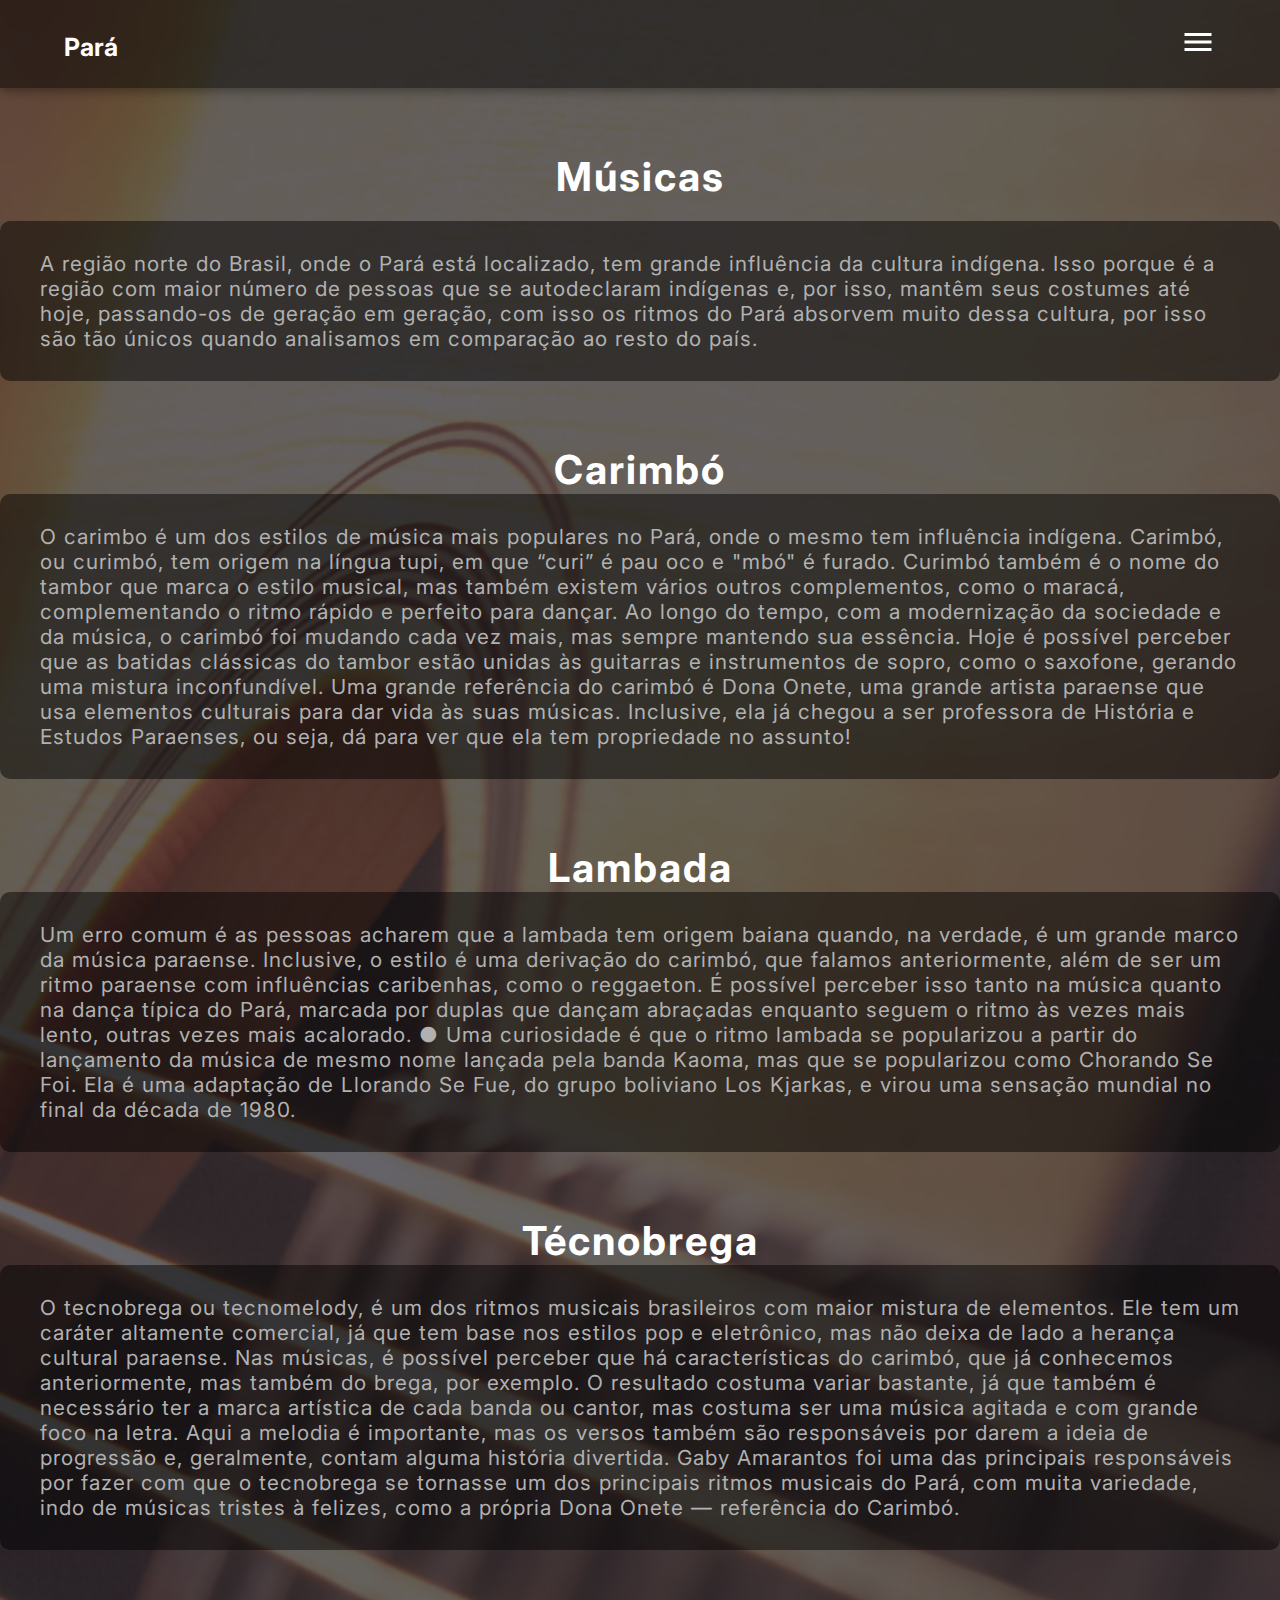
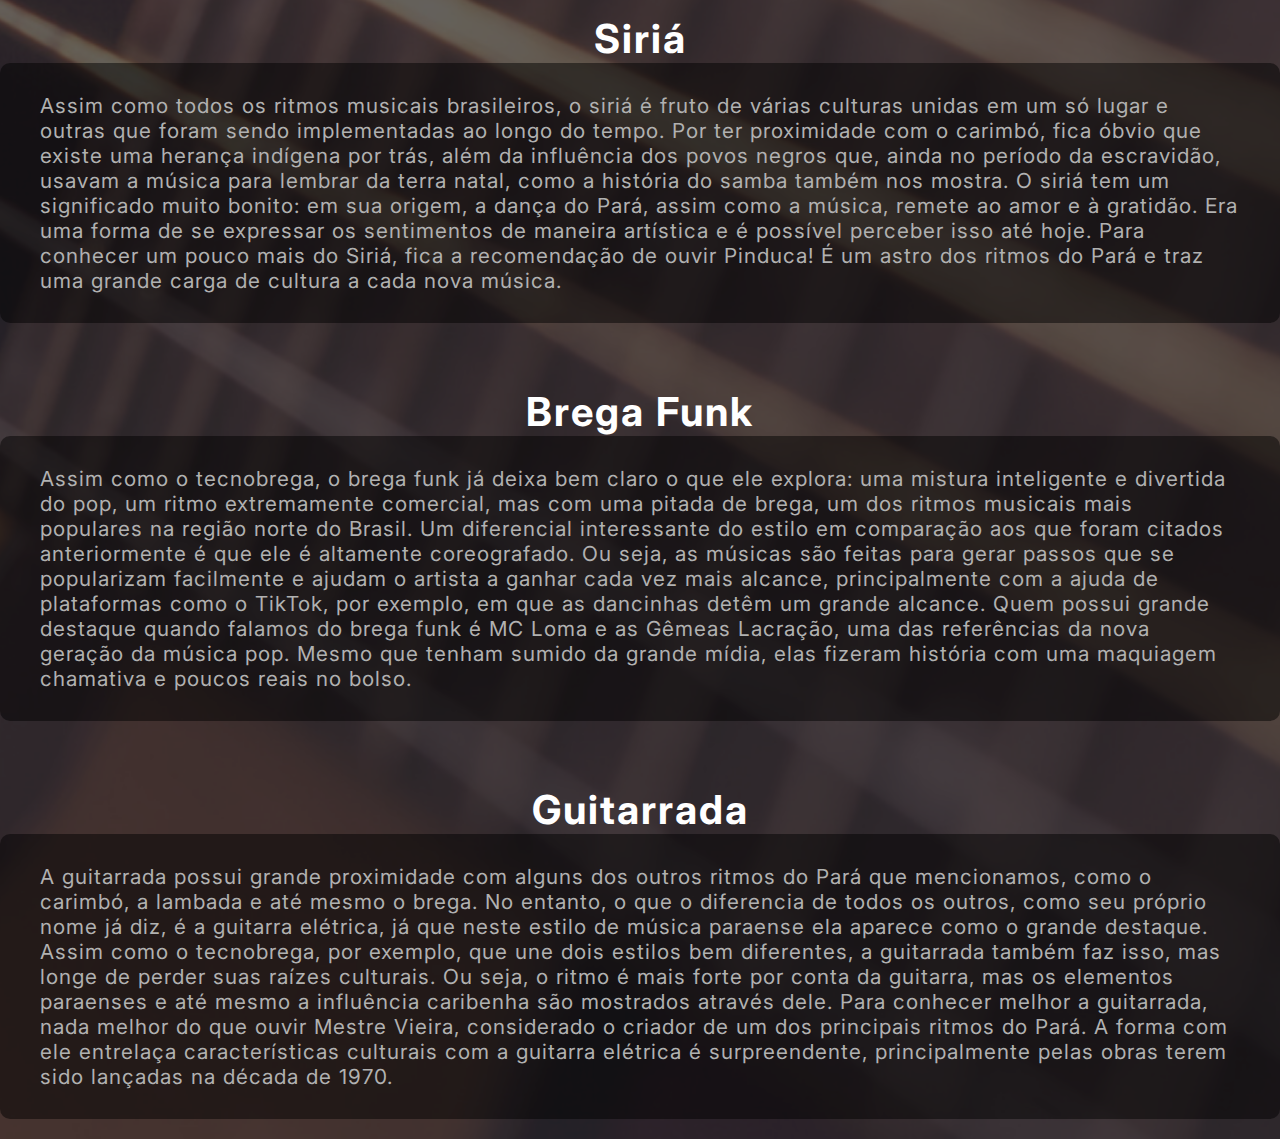
<file: musicas.html>
<!DOCTYPE html>
<html lang="pt-br">

<head>
    <meta charset="UTF-8">
    <meta http-equiv="X-UA-Compatible" content="IE=edge">
    <meta name="viewport" content="width=device-width, initial-scale=1.0">
    <!-- CSS only -->
    <link href="https://cdn.jsdelivr.net/npm/bootstrap@5.2.1/dist/css/bootstrap.min.css" rel="stylesheet"
        integrity="sha384-iYQeCzEYFbKjA/T2uDLTpkwGzCiq6soy8tYaI1GyVh/UjpbCx/TYkiZhlZB6+fzT" crossorigin="anonymous">
    <!-- JavaScript Bundle with Popper -->
    <script src="https://cdn.jsdelivr.net/npm/bootstrap@5.2.1/dist/js/bootstrap.bundle.min.js"
        integrity="sha384-u1OknCvxWvY5kfmNBILK2hRnQC3Pr17a+RTT6rIHI7NnikvbZlHgTPOOmMi466C8"
        crossorigin="anonymous"></script>
    <link rel="stylesheet" href="./musicas.css">
    <link rel="icon" href="./icone.png">
    <title>Músicas</title>
</head>


<body>
    <div class="container-fluid banner">
        <div class="row">
            <!-- Menu Hamburguer  -->
            <header>
                <nav class="nav-bar">
                    <div class="logo">
                        <h1 class="titulo">Pará</h1>
                    </div>
                    <div class="nav-list">
                        <ul>
                            <li class="nav-item">
                                <a class="nav-link" href="./index.html">Início</a>
                            </li>
                            <li class="nav-item">
                                <a class="nav-link" href="./historia.html">História</a>
                            </li>
                            <li class="nav-item">
                                <a class="nav-link" href="./musicas.html">Músicas</a>
                            </li>
                            <li class="nav-item">
                                <a class="nav-link" href="./turismo.html">Turismo</a>
                            </li>
                            <li class="nav-item">
                                <a class="nav-link" href="./comidas.html">Alimentação</a>
                            </li>
                            <li class="nav-item">
                                <a class="nav-link" href="./lendas.html">Lendas</a>
                            </li>
                        </ul>
                    </div>

                    <div class="mobile-menu-icon">
                        <button onclick="menuShow()"><img class="icon" src="./menu.svg" alt=""></button>
                    </div>
                </nav>
                <div class="mobile-menu">
                    <ul>
                        <li class="nav-item">
                            <a class="nav-link" href="./index.html">Início</a>
                        </li>
                        <li class="nav-item">
                            <a class="nav-link" href="./historia.html">História</a>
                        </li>
                        <li class="nav-item">
                            <a class="nav-link" href="./musicas.html">Músicas</a>
                        </li>
                        <li class="nav-item">
                            <a class="nav-link" href="./turismo.html">Turismo</a>
                        </li>
                        <li class="nav-item">
                            <a class="nav-link" href="./comidas.html">Alimentação</a>
                        </li>
                        <li class="nav-item">
                            <a class="nav-link" href="./lendas.html">Lendas</a>
                        </li>
                    </ul>
                </div>
            </header>
        </div>


        <div class="col-md-8 offset-md-2 info">
            <h1 class="text-center h1">Músicas</h1><br>
            <p class="text-center texto">
                A região norte do Brasil, onde o Pará está localizado, tem grande influência da cultura
                indígena. Isso porque é a região com maior número de pessoas que se autodeclaram
                indígenas e, por isso, mantêm seus costumes até hoje, passando-os de geração em
                geração, com isso os ritmos do Pará absorvem muito dessa cultura, por isso são tão únicos
                quando analisamos em comparação ao resto do país.</p>
            <h1 class="text-center h1">Carimbó</h1>
            <p class="text-center texto">
                O carimbo é um dos estilos de música mais populares no Pará, onde o mesmo tem
                influência indígena.
                Carimbó, ou curimbó, tem origem na língua tupi, em que “curi” é pau oco e "mbó" é
                furado. Curimbó também é o nome do tambor que marca o estilo musical, mas também
                existem vários outros complementos, como o maracá, complementando o ritmo rápido e
                perfeito para dançar. Ao longo do tempo, com a modernização da sociedade e da música, o
                carimbó foi mudando cada vez mais, mas sempre mantendo sua essência.
                Hoje é possível perceber que as batidas clássicas do tambor estão unidas às guitarras e
                instrumentos de sopro, como o saxofone, gerando uma mistura inconfundível.
                Uma grande referência do carimbó é Dona Onete, uma grande artista paraense que usa
                elementos culturais para dar vida às suas músicas. Inclusive, ela já chegou a ser professora
                de História e Estudos Paraenses, ou seja, dá para ver que ela tem propriedade no assunto!</p>
            <h1 class="text-center h1">Lambada</h1>
            <p class="text-center texto">
                Um erro comum é as pessoas acharem que a lambada tem origem baiana quando, na
                verdade, é um grande marco da música paraense.
                Inclusive, o estilo é uma derivação do carimbó, que falamos anteriormente, além de ser um
                ritmo paraense com influências caribenhas, como o reggaeton. É possível perceber isso
                tanto na música quanto na dança típica do Pará, marcada por duplas que dançam
                abraçadas enquanto seguem o ritmo às vezes mais lento, outras vezes mais acalorado.
                ● Uma curiosidade é que o ritmo lambada se popularizou a partir do lançamento da
                música de mesmo nome lançada pela banda Kaoma, mas que se popularizou como
                Chorando Se Foi. Ela é uma adaptação de Llorando Se Fue, do grupo boliviano Los
                Kjarkas, e virou uma sensação mundial no final da década de 1980.</p>
            <h1 class="text-center h1">Técnobrega</h1>
            <p class="text-center texto">
                O tecnobrega ou tecnomelody, é um dos ritmos musicais brasileiros com maior mistura de
                elementos. Ele tem um caráter altamente comercial, já que tem base nos estilos pop e
                eletrônico, mas não deixa de lado a herança cultural paraense. Nas músicas, é possível
                perceber que há características do carimbó, que já conhecemos anteriormente, mas
                também do brega, por exemplo.
                O resultado costuma variar bastante, já que também é necessário ter a marca artística de
                cada banda ou cantor, mas costuma ser uma música agitada e com grande foco na letra.
                Aqui a melodia é importante, mas os versos também são responsáveis por darem a ideia de
                progressão e, geralmente, contam alguma história divertida.
                Gaby Amarantos foi uma das principais responsáveis por fazer com que o tecnobrega se
                tornasse um dos principais ritmos musicais do Pará, com muita variedade, indo de músicas
                tristes à felizes, como a própria Dona Onete — referência do Carimbó.</p>
            <h1 class="text-center h1">Siriá</h1>
            <p class="text-center texto">
                Assim como todos os ritmos musicais brasileiros, o siriá é fruto de várias culturas unidas
                em um só lugar e outras que foram sendo implementadas ao longo do tempo.
                Por ter proximidade com o carimbó, fica óbvio que existe uma herança indígena por trás,
                além da influência dos povos negros que, ainda no período da escravidão, usavam a
                música para lembrar da terra natal, como a história do samba também nos mostra.
                O siriá tem um significado muito bonito: em sua origem, a dança do Pará, assim como a
                música, remete ao amor e à gratidão. Era uma forma de se expressar os sentimentos de
                maneira artística e é possível perceber isso até hoje.
                Para conhecer um pouco mais do Siriá, fica a recomendação de ouvir Pinduca! É um astro
                dos ritmos do Pará e traz uma grande carga de cultura a cada nova música.</p>
            <h1 class="text-center h1">Brega Funk</h1>
            <p class="text-center texto">
                Assim como o tecnobrega, o brega funk já deixa bem claro o que ele explora: uma
                mistura inteligente e divertida do pop, um ritmo extremamente comercial, mas com uma
                pitada de brega, um dos ritmos musicais mais populares na região norte do Brasil.
                Um diferencial interessante do estilo em comparação aos que foram citados
                anteriormente é que ele é altamente coreografado. Ou seja, as músicas são feitas para
                gerar passos que se popularizam facilmente e ajudam o artista a ganhar cada vez mais
                alcance, principalmente com a ajuda de plataformas como o TikTok, por exemplo, em que
                as dancinhas detêm um grande alcance.
                Quem possui grande destaque quando falamos do brega funk é MC Loma e as Gêmeas
                Lacração, uma das referências da nova geração da música pop. Mesmo que tenham
                sumido da grande mídia, elas fizeram história com uma maquiagem chamativa e poucos
                reais no bolso.</p>
            <h1 class="text-center h1">Guitarrada</h1>
            <p class="text-center texto">
                A guitarrada possui grande proximidade com alguns dos outros ritmos do Pará que
                mencionamos, como o carimbó, a lambada e até mesmo o brega. No entanto, o que o
                diferencia de todos os outros, como seu próprio nome já diz, é a guitarra elétrica, já que
                neste estilo de música paraense ela aparece como o grande destaque.
                Assim como o tecnobrega, por exemplo, que une dois estilos bem diferentes, a
                guitarrada também faz isso, mas longe de perder suas raízes culturais. Ou seja, o ritmo é
                mais forte por conta da guitarra, mas os elementos paraenses e até mesmo a influência
                caribenha são mostrados através dele.
                Para conhecer melhor a guitarrada, nada melhor do que ouvir Mestre Vieira, considerado o
                criador de um dos principais ritmos do Pará. A forma com ele entrelaça características
                culturais com a guitarra elétrica é surpreendente, principalmente pelas obras terem sido
                lançadas na década de 1970.
            </p>
            <br>
        </div>
    </div>
    </div>
    <script src="./script.js"></script>
</body>

</html>
</file>
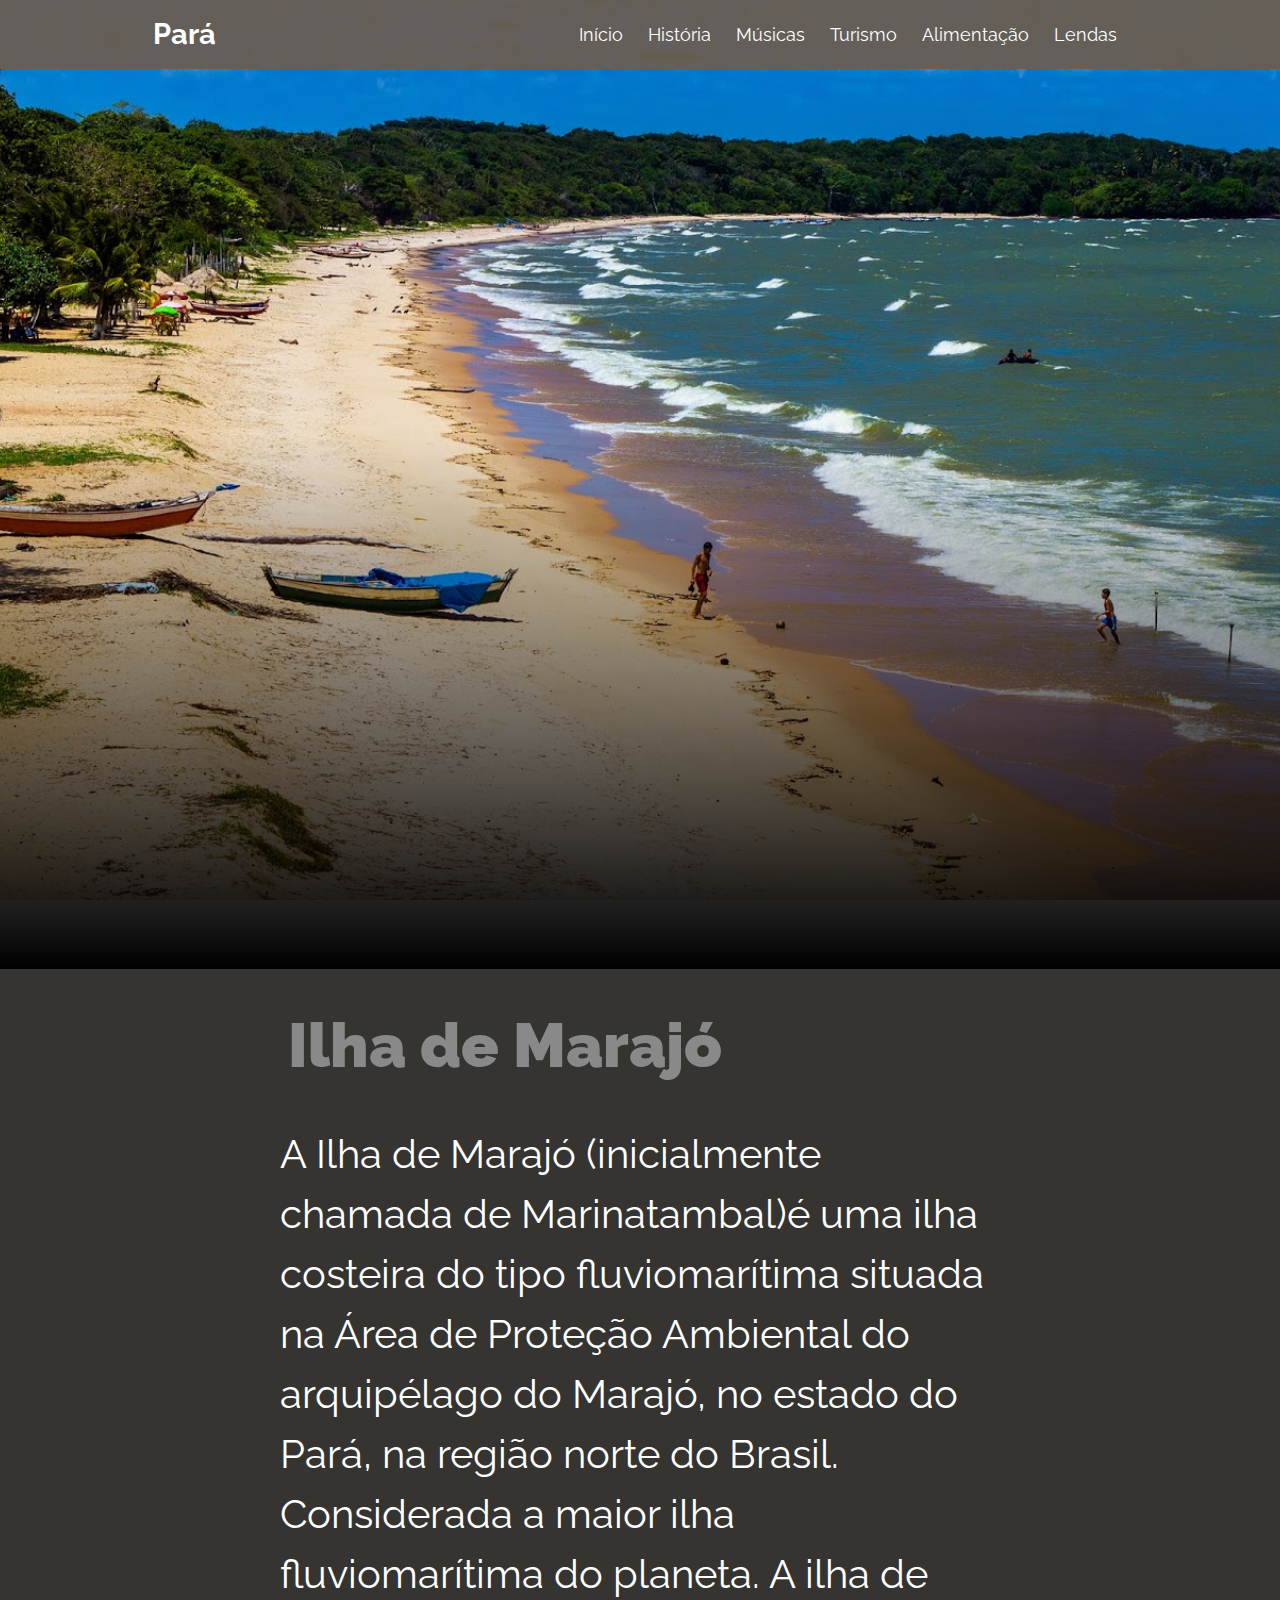
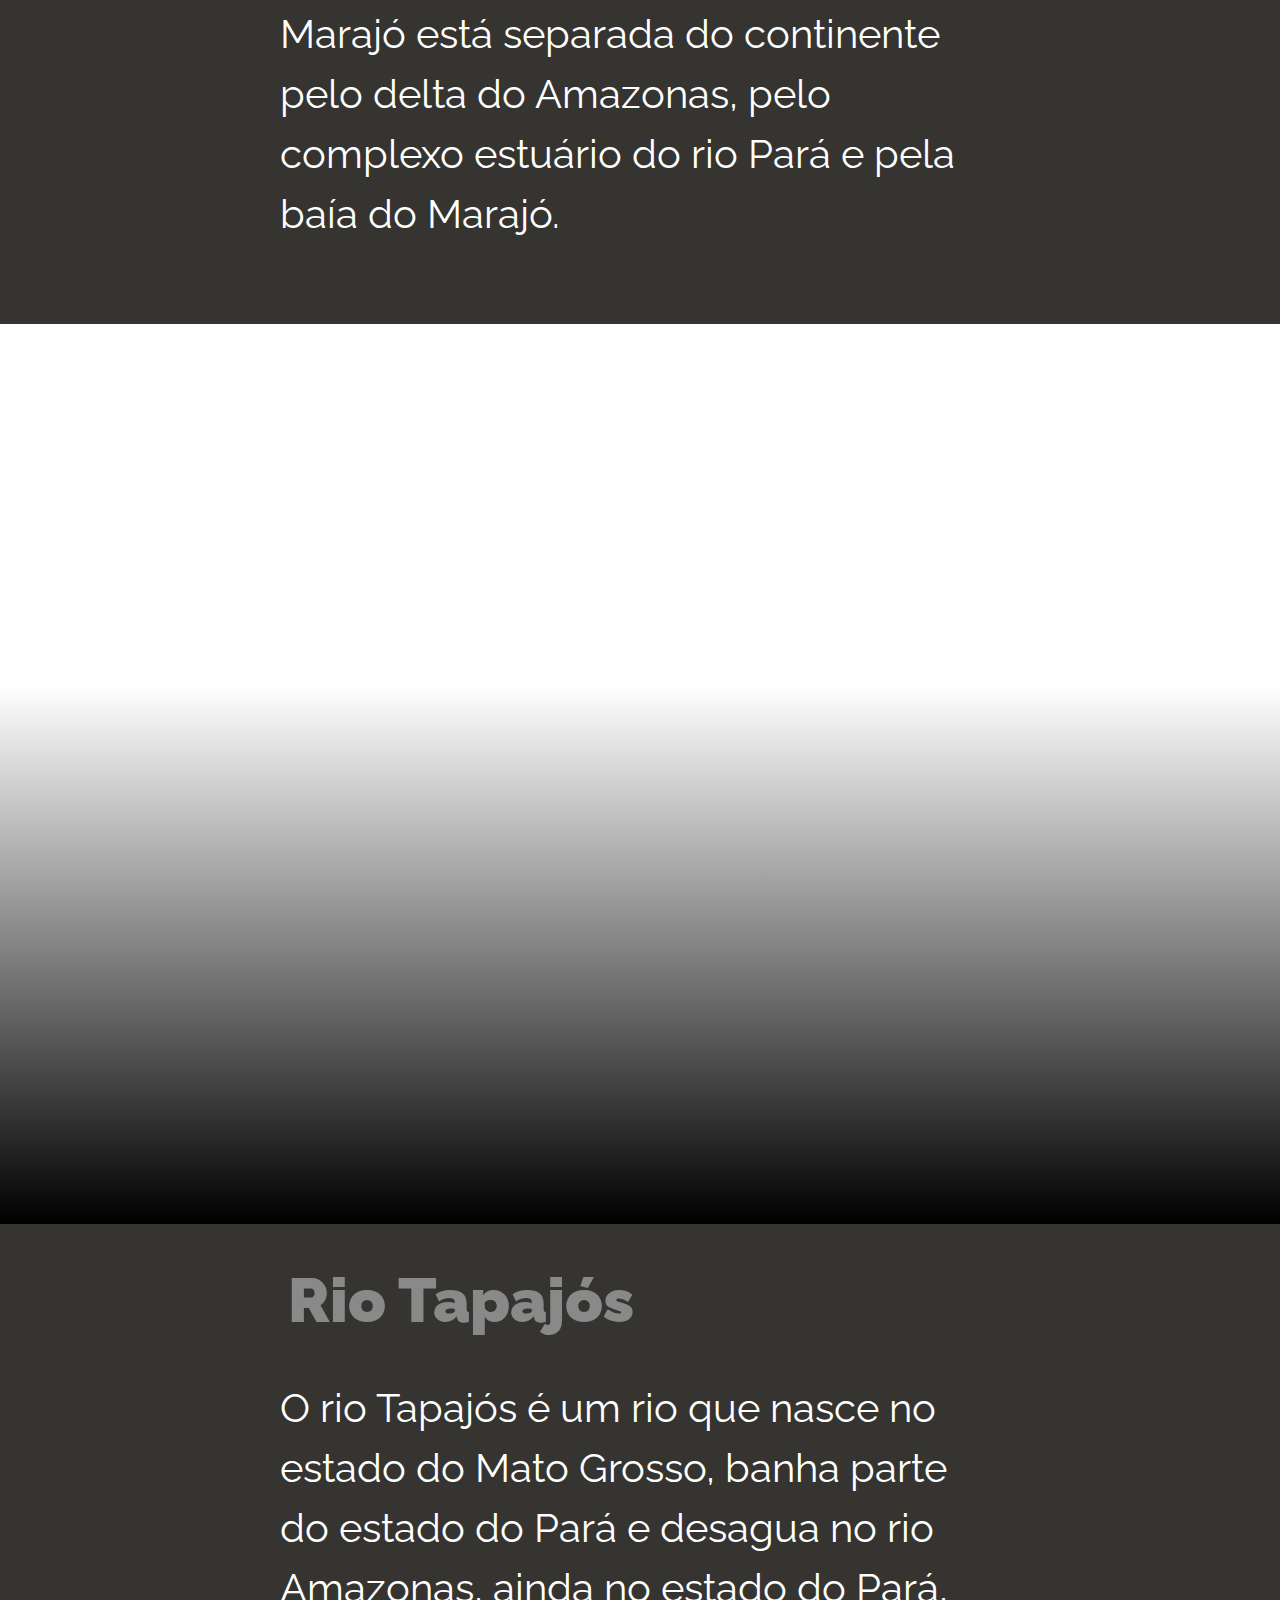
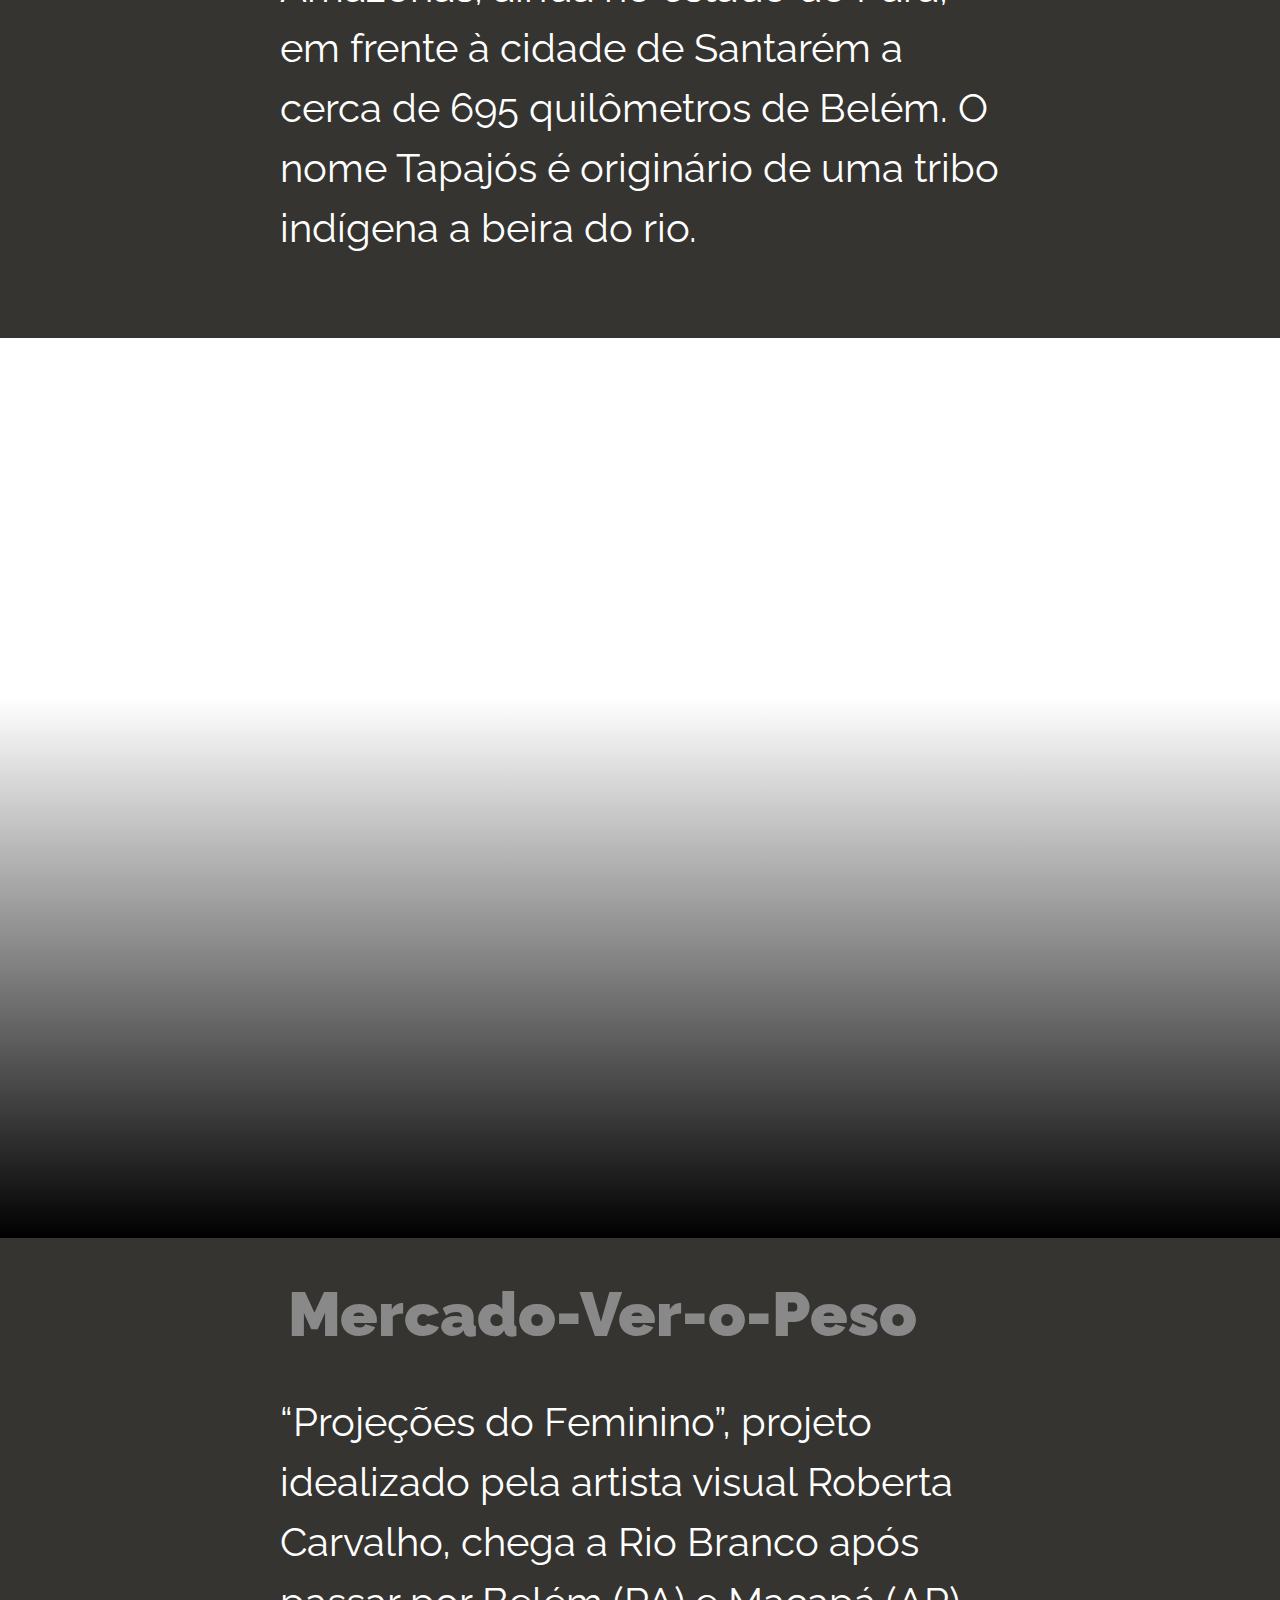
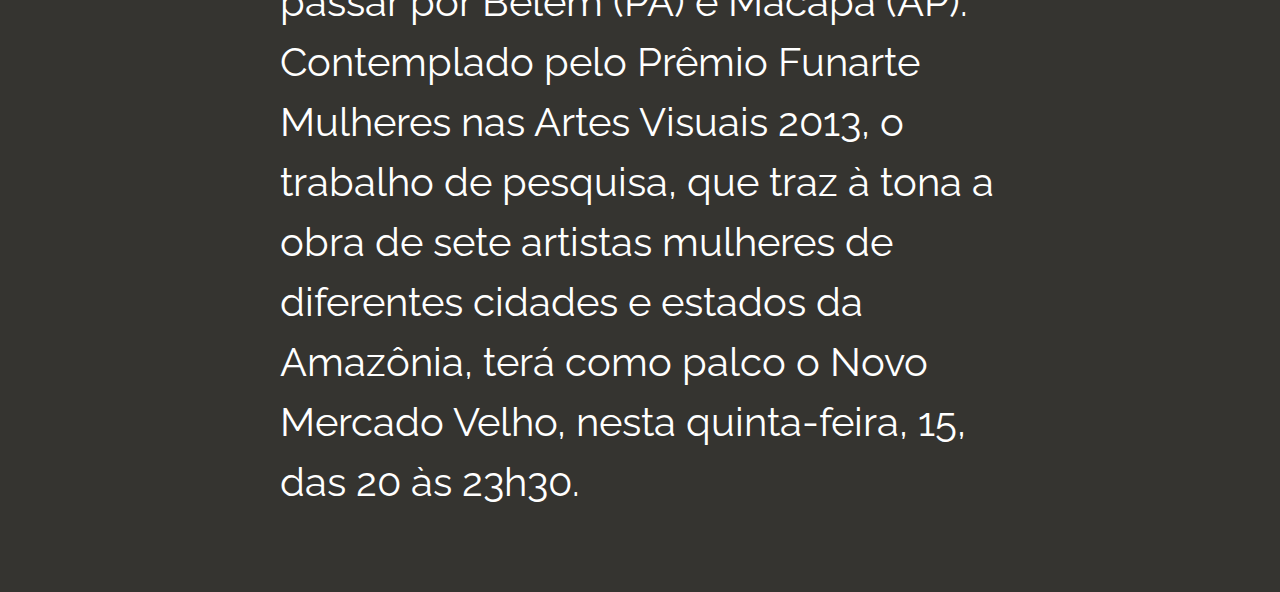
<file: turismo.html>
<!DOCTYPE html>
<html>

<head>
    <meta charset="utf-8">
    <meta name="viewreport" content="width=device-width, initial-scale=1.0">
    <title>Turismo</title>
    <link rel="stylesheet" type="text/css"
        href="https://stackpath.bootstrapcdn.com/bootstrap/4.3.1/css/bootstrap.min.css" />
    <link href="https://fonts.googleapis.com/css?family=Raleway&display=swap" rel="stylesheet" />
    <link rel="stylesheet" type="text/css" href="./turismo.css" />
    <link rel="icon" href="./icone.png">
</head>

<body>
    <div class="container-fluid banner">
        <div class="row">
            <div class="col-md-12">
                <nav class="navbar navbar-md">
                    <div class="navbar-brand">Pará</div>
                    <ul class="nav">
                        <li class="nav-item">
                            <a class="nav-link" href="./index.html">Início</a>
                        </li>
                        <li class="nav-item">
                            <a class="nav-link" href="./historia.html">História</a>
                        </li>
                        <li class="nav-item">
                            <a class="nav-link" href="./musicas.html">Músicas</a>
                        </li>
                        <li class="nav-item">
                            <a class="nav-link" href="./turismo.html">Turismo</a>
                        </li>
                        <li class="nav-item">
                            <a class="nav-link" href="./comidas.html">Alimentação</a>
                        </li>
                        <li class="nav-item">
                                <a class="nav-link" href="./lendas.html">Lendas</a>
                        </li>
                    </ul>
                </nav>
            </div>
            <div class="wrapper">
                <main>
                    <section class="module parallax parallax-1">
                    </section>

                    <section class="module content">
                        <div class="container">
                            <h2>Ilha de Marajó</h2>
                            <p>
                                A Ilha de Marajó (inicialmente chamada de Marinatambal)é uma ilha costeira do tipo
                        fluviomarítima situada na Área de Proteção Ambiental do arquipélago do Marajó, no estado
                        do Pará, na região norte do Brasil. Considerada a maior ilha fluviomarítima do
                        planeta.

                        A ilha de Marajó está separada do continente pelo delta do Amazonas, pelo complexo
                        estuário do rio Pará e pela baía do Marajó.
                            </p>
                        </div>
                    </section>

                    <section class="module parallax parallax-2">
                    </section>

                    <section class="module content">
                        <div class="container">
                            <h2>Rio Tapajós</h2>
                            <p>
                                O rio Tapajós é um rio que nasce no estado do Mato Grosso, banha parte do estado do Pará
                                e desagua no rio Amazonas, ainda no estado do Pará, em frente à cidade de Santarém a
                                cerca de 695 quilômetros de Belém. O nome Tapajós é originário de uma tribo indígena a
                                beira do rio.
                            </p>
                        </div>
                    </section>

                    <section class="module parallax parallax-3">
                    </section>

                    <section class="module content">
                        <div class="container">
                            <h2>Mercado-Ver-o-Peso</h2>
                            <p>
                                “Projeções do Feminino”, projeto idealizado pela artista visual Roberta Carvalho, chega
                                a Rio Branco após passar por Belém (PA) e Macapá (AP). Contemplado pelo Prêmio Funarte
                                Mulheres nas Artes Visuais 2013, o trabalho de pesquisa, que traz à tona a obra de sete
                                artistas mulheres de diferentes cidades e estados da Amazônia, terá como palco o Novo
                                Mercado Velho, nesta quinta-feira, 15, das 20 às 23h30.
                            </p>
                        </div>
                    </section>

                </main>
            </div>

        </div>
</body>

</html>
</file>
<file: index.css>
@import url('https://fonts.googleapis.com/css2?family=Inter:wght@200;300;400;500&display=swap');

* {
	padding: 0;
	margin: 0;
	font-family: 'Inter', sans-serif;
}

body{
	overflow: hidden;
}

header {
	background-color: #00000080;
	box-shadow: 0px 3px 10px #0000005b;
}

.nav-bar {
	display: flex;
	justify-content: space-between;
	padding: 1.5rem 6rem;
}

.logo {
	display: flex;
	align-items: center;
}

.logo h1 {
	color: #fff;
}

.nav-list {
	display: flex;
	align-items: center;
}

.nav-list ul {
	display: flex;
	justify-content: center;
	list-style: none;
}

.nav-item {
	margin: 0 15px;
}

.nav-link {
	text-decoration: none;
	font-size: 1.15rem;
	color: #fff;
	font-weight: 400;
}


.mobile-menu-icon {
	display: none;
}

.mobile-menu {
	display: none;
}

@media screen and (max-width:1130px) {
	.nav-bar {
		padding: 1.8rem 6rem;
	}

	.nav-item {
		display: none;
	}

	.login-button {
		display: none;
	}

	.mobile-menu-icon {
		display: block;
	}

	.mobile-menu-icon button {
		background-color: transparent;
		border: none;
		cursor: pointer;
	}

	.mobile-menu ul {
		display: flex;
		flex-direction: column;
		text-align: center;
		padding-bottom: 1rem;
	}

	.mobile-menu .nav-item {
		display: block;
		padding-top: 1.2rem;
	}

	.mobile-menu .login-button {
		display: block;
		padding: 1rem 2rem;
	}

	.mobile-menu .login-button button {
		width: 100%;
	}

	.open {
		display: block;
	}

	.h1 {
		position: relative;
		
	}

	.p{
	text-align: center;
	font-size: 2em;
	font-weight: 300;
	color: #aaa;
	letter-spacing: 1px;
	padding: 10px 20px;
	}

	.bu{
		font-size: 1em;
	}

	body{
		overflow: scroll;
	}


}


/*** Conteúdo ***/

.banner {
	height: 150vh;
	width: 100%;
	background: url('./overlay.png'), url('./banner.jpg');
	background-position: top;
	background-size: cover;
	background-repeat: no-repeat;

}

.cont .info {
	margin-top: 11%;
	transform: translateY(-15%);
}

.h1 {
	text-align: center;
	font-size: 2.5em;
	font-weight: 700;
	color: #fff;
	letter-spacing: 2px;
	margin-top: 10%;
}


.p {
	text-align: center;
	font-size: 2em;
	font-weight: 500;
	color: #aaa;
	letter-spacing: 2px;
}

.p2 {
	text-align: center;
	font-size: 2em;
	font-weight: 500;
	color: #aaa;
	letter-spacing: 2px;
}

.bu {
	color: #fff;
	background: #e91d43;
	padding: 10px 20px;
	font-size: 1.8em;
	font-weight: 600;
	transition: 1s;
	border-radius: 20px;
	margin-left: 0 auto;
	margin-right: 0 auto;
}

.bu:hover {
	background: #e45484;
}
</file>
<file: comidas.css>
body {
    margin: 0;
    padding: 0;
    background: #fff;
    font-family: 'Raleway', sans-serif;
    color: #fff;
}

.banner {
    height: auto;
    width: auto;
    background: url('./overlay.png'), url('./musicas2.jpg');
    background-position: top;
    background-size: cover;
    background-repeat: no-repeat;
}


.banner .navbar-brand {
    color: #fff;
    font-size: 1.8em;
    font-weight: 700;
    margin-left: 10%;
}

.banner .nav {
    margin-right: 10%;
}


.banner .nav li a {
    color: #fff;
    font-size: 1.15em;
    padding: 5px 10px;
    font-weight: 400;
    margin-left: 5px;
}

.banner .nav a:hover {
    color: rgb(0, 0, 0);
}

@media all and ( max-width: 1130px) {
	.navbar {
        align-items: center;
        margin: 20px;
        font-size: 50px;
        padding: 50px;
        margin-right: 50%;
	}

    .titulo{
        text-align: center;
        left: -50%;
    }
}    





h1,
h2,
h3,
h4,
h5,
h6 {
    font-weight: 900;
    color: rgb(138, 137, 137);
}

.wrapper {
    width: 100%;
    margin: 0 auto;
}

main {
    display: block;
    background-color: #FFF;
}

.container {
    width: 100%;
    max-width: 760px;
    margin: 0 auto;
    padding: 0 20px;
}

section.module p {
    margin-bottom: 40px;
}

section.module:last-child {
    margin-bottom: 0;
}

section.module h2 {
    margin-bottom: 40px;
    font-size: 30px;
}

section.module.content {
    padding: 40px 0;
    background: #353430;
}

section.module.parallax {
    display: flex;
    flex-direction: column;
    justify-content: center;
    height: 100vh !important;
    width: 100%;
    position: relative;
    overflow: hidden;
    background-position: 50% 50%;
    background-repeat: no-repeat;
    background-attachment: fixed;
    background-size: cover;
    -webkit-background-size: cover;
    -moz-background-size: cover;
    -o-background-size: cover;
}

section.module.parallax:after {
    content: "";
    height: 100%;
    width: 100%;
    position: absolute;
    z-index: 8;
    background: -moz-linear-gradient(to bottom, rgba(0, 0, 0, 0) 0, rgba(0, 0, 0, 0) 40%, #000 100%);
    background: -webkit-linear-gradient(to bottom, rgba(0, 0, 0, 0) 0, rgba(0, 0, 0, 0) 40%, #000 100%);
    background: linear-gradient(to bottom, rgba(0, 0, 0, 0) 0, rgba(0, 0, 0, 0) 40%, #000 100%);
}


section.module.parallax-1 {
    background-image: url("./5.jpg");
}

section.module.parallax-2 {
    background-image: url("./6.jpg");
}

section.module.parallax-3 {
    background-image: url("./7.jpg");
}

section.module.parallax h1 {
    color: #FFF;
    text-align: center;
    font-size: 78px;
    z-index: 50;
    text-transform: uppercase;
}

@media all and (max-width: 1360px) {
    section.module h2{
        font-size: 62px;
    }

    section.module p{
        font-size: 40px;
    }

    .module h2,
    p {
        padding: 0 8px;
    }

    .container p {
        margin: 0;
        padding: 0;
    }

    section.module.parallax h1 {
        font-size: 50px;
    }

    .p {
        margin-bottom: 40px;
        font-size: 40px;
    }
    
    .texto h2 {
        margin-bottom: 40px;
        font-size: 50%;
    }

}
</file>
<file: fafa.css>
@import url('https://fonts.googleapis.com/css2?family=Inter:wght@200;300;400;500&display=swap');

* {
	padding: 0;
	margin: 0;
	font-family: 'Inter', sans-serif;
}

.titulo{
    font-size: 25px;
	margin-top: 5px;
}

header {
	background-color: #00000080;
	box-shadow: 0px 3px 10px #0000005b;
}

.nav-bar {
	display: flex;
	justify-content: space-between;
	padding: 0.9rem 5rem;
}

.logo {
	display: flex;
	align-items: center;
}

.logo h1 {
	color: #fff;
}

.nav-list {
	display: flex;
	align-items: center;
	font-size: 25px;
	margin-top: 10px;
}

.nav-list ul {
	display: flex;
	justify-content: center;
	list-style: none;
}

.nav-item {
	margin: 0 15px;
}

.nav-link {
	text-decoration: none;
	font-size: 1.15rem;
	color: #fff;
	font-weight: 400;
}


.mobile-menu-icon {
	display: none;
}

.mobile-menu {
	display: none;
}

@media screen and (max-width: 1360px) {
	.nav-bar {
		padding: 1.5rem 4rem;
	}

	.nav-item {
		display: none;
	}

	.login-button {
		display: none;
	}

	.mobile-menu-icon {
		display: block;
	}

	.mobile-menu-icon button {
		background-color: transparent;
		border: none;
		cursor: pointer;
	}

	.mobile-menu ul {
		display: flex;
		flex-direction: column;
		text-align: center;
		padding-bottom: 1rem;
	}

	.mobile-menu .nav-item {
		display: block;
		padding-top: 1.2rem;
	}

	.mobile-menu .login-button {
		display: block;
		padding: 1rem 2rem;
	}

	.mobile-menu .login-button button {
		width: 100%;
	}

	.open {
		display: block;
	}

	.h1 {
		position: relative;
		
	}

	.p{
	text-align: center;
	font-size: 2em;
	font-weight: 300;
	color: #aaa;
	letter-spacing: 1px;
	padding: 10px 20px;
	}

	.info{
		margin-top: 5%;
	}

	.botao1{
		position: absolute;
		margin-top: 10px;
	}
}


/*** Conteúdo ***/

.banner {
	height: 100%;
	width: 100%;
	background: url('./overlay.png'), url('./fafa.jpg');
	background-position: top;
	background-size: cover;
	background-repeat: no-repeat;
}


.info .h1 {
	text-align: center;
	font-size: 2.5em;
	font-weight: 700;
	color: #fff;
	letter-spacing: 2px;
	margin-top: 5%;
}


.info .texto{
	font-size: 1.3em;
	color: rgb(177, 177, 177);
	letter-spacing: 1px;
    border-radius: 10px;
    border: 1px;
    padding: 30px 40px;
    background-color: rgba(0, 0, 0, 0.479);
}
</file>
<file: historia.css>
@import url('https://fonts.googleapis.com/css2?family=Inter:wght@200;300;400;500&display=swap');

* {
	padding: 0;
	margin: 0;
	font-family: 'Inter', sans-serif;
}

.titulo{
    font-size: 25px;
	margin-top: 5px;
}

header {
	background-color: #00000080;
	box-shadow: 0px 3px 10px #0000005b;
}

.nav-bar {
	display: flex;
	justify-content: space-between;
	padding: 0.9rem 5rem;
}

.logo {
	display: flex;
	align-items: center;
}

.logo h1 {
	color: #fff;
}

.nav-list {
	display: flex;
	align-items: center;
	font-size: 25px;
	margin-top: 10px;
}

.nav-list ul {
	display: flex;
	justify-content: center;
	list-style: none;
}

.nav-item {
	margin: 0 15px;
}

.nav-link {
	text-decoration: none;
	font-size: 1.15rem;
	color: #fff;
	font-weight: 400;
}


.mobile-menu-icon {
	display: none;
}

.mobile-menu {
	display: none;
}

@media screen and (max-width: 1360px) {
	.nav-bar {
		padding: 1.5rem 4rem;
	}

	.nav-item {
		display: none;
	}

	.login-button {
		display: none;
	}

	.mobile-menu-icon {
		display: block;
	}

	.mobile-menu-icon button {
		background-color: transparent;
		border: none;
		cursor: pointer;
	}

	.mobile-menu ul {
		display: flex;
		flex-direction: column;
		text-align: center;
		padding-bottom: 1rem;
	}

	.mobile-menu .nav-item {
		display: block;
		padding-top: 1.2rem;
	}

	.mobile-menu .login-button {
		display: block;
		padding: 1rem 2rem;
	}

	.mobile-menu .login-button button {
		width: 100%;
	}

	.open {
		display: block;
	}

	.h1 {
		position: relative;
		
	}

	.p{
	text-align: center;
	font-size: 2em;
	font-weight: 300;
	color: #aaa;
	letter-spacing: 1px;
	padding: 10px 20px;
	}

	.info{
		margin-top: 5%;
	}

	.botao1{
		position: absolute;
		margin-top: 10px;
	}
}


/*** Conteúdo ***/

.banner {
	height: 100%;
	width: 100%;
	background: url('./overlay.png'), url('./historia.jpg');
	background-position: top;
	background-size: cover;
	background-repeat: no-repeat;
}


.info .h1 {
	text-align: center;
	font-size: 2.5em;
	font-weight: 700;
	color: #fff;
	letter-spacing: 2px;
	margin-top: 5%;
}


.info .texto{
	font-size: 1.3em;
	color: rgb(177, 177, 177);
	letter-spacing: 1px;
    border-radius: 10px;
    border: 1px;
    padding: 30px 40px;
    background-color: rgba(0, 0, 0, 0.479);
}
</file>
<file: lendas.css>
@import url('https://fonts.googleapis.com/css2?family=Montserrat:wght@400;500;600&display=swap');

*,::before,::after{
  box-sizing: border-box; margin: 0; padding: 0;
}

body{
  font-family: 'Montserrat', sans-serif;
  font-size: .938rem;
  background: #0a3141;
}

h3{
  margin: 0;
}

a{
  text-decoration: none;
}

img{
  max-width: 100%;
  height: auto;
}

.container-dad{
  position: relative;
  overflow: hidden;
  padding: 3rem 0;
}

.card-container{
  margin: 0 1rem;
  display: grid;
  gap: 2rem;
  max-width: 1100px;
}

.card0{
  position: relative;
  overflow: hidden;
  text-align: center;
  padding: 2.5rem;
  box-shadow: 5px 5px 5px #0b3647;
  background: linear-gradient(130deg, #fbfbfe8a,#fbfbfe25);
  border-radius: 1.5rem;
  transition: 0.5s;
}

.card0:hover{
  transform: scale(1.05);
}

.img{
  width: 400px;
  height: 200px;
  border-radius: 1.5rem;
  margin-bottom: 1rem;
  transition: 0.5s;
  border: 2px solid #10536d42;
}


.text{
  margin-bottom: 2rem;
}

.title{
  font-size: 1.125rem;
  color: #1c1c22;
  font-weight: 600;
  margin-bottom: .50rem;
}

.profession{
  font-size: .75rem;
  color: #000000;
  font-weight: 500;
}

.button{
  display: inline-block;
  background: linear-gradient(130deg, #fbfbfee6,#fbfbfe33);
  padding: .75rem 1.5rem;
  border-radius: .5rem;
  color: #58576b;
  font-weight: 500;
  transition: 1s;
}

.button:hover{
  background: #10536d;
  color: #fff;
  transform: scale(1.1);
}

.social-network{
  position: absolute;
  top: 50%;
  transform: translateY(-50%);
}

.link{
  display: none;
  font-size: 1.75rem;
  margin: 1rem 0;
  transform: translateX(-5rem);
}

.link i{
  transition: 0.5s;
}

.link i:hover{
  transform: scale(1.5);
}

.link:nth-child(1){
  transition: .2s;
  color: #ff0191;
}

.link:nth-child(2){
  transition: .5s;
  color: #3b5998;
}

.link:nth-child(3){
  transition: .7s;
  color: #00acee;
}

.link:nth-child(4){
  transition: .9s;
  color: #171515;
}

.card0:hover .link{
  transform: translateX(-1.5rem);
}

@media screen and (min-width: 788px){
  .card-container{
    grid-template-columns: repeat(2, 1fr);
  }
}

@media screen and (min-width: 568px){
  .container-dad{
    padding: 0;
  }
  
  .card-container{
    grid-template-columns: repeat(3, 1fr);
    margin-left: auto;
    margin-right: auto;
    height: 100vh;
    align-content: center;
  }
}

.titulo{
  text-align: center;
  color: #fff;
  margin-top: 5%;
}

/*** Navbar ***/


header {
	background-color: #00000080;
	box-shadow: 0px 3px 10px #0000005b;
}

.nav-bar {
	display: flex;
	justify-content: space-between;
	padding: 1.5rem 6rem;
}

.logo {
	display: flex;
	align-items: center;
}

.logo h1 {
	color: #fff;
}

.nav-list {
	display: flex;
	align-items: center;
}

.nav-list ul {
	display: flex;
	justify-content: center;
	list-style: none;
}

.nav-item {
	margin: 0 15px;
}

.nav-link {
	text-decoration: none;
	font-size: 1.15rem;
	color: #fff;
	font-weight: 400;
}


.mobile-menu-icon {
	display: none;
}

.mobile-menu {
	display: none;
}

@media screen and (max-width:1130px) {
	.nav-bar {
		padding: 1.8rem 5rem;
	}

	.nav-item {
		display: none;
	}

	.login-button {
		display: none;
	}

	.mobile-menu-icon {
		display: block;
	}

	.mobile-menu-icon button {
		background-color: transparent;
		border: none;
		cursor: pointer;
	}

	.mobile-menu ul {
		display: flex;
		flex-direction: column;
		text-align: center;
		padding-bottom: 2rem;
	}

	.mobile-menu .nav-item {
		display: block;
		padding-top: 1.2rem;
	}

	.mobile-menu .login-button {
		display: block;
		padding: 2rem 3rem;
	}

	.mobile-menu .login-button button {
		width: 100%;
	}

	.open {
		display: block;
	}

	.h1 {
		position: relative;
		
	}

	.p{
	text-align: center;
	font-size: 2em;
	font-weight: 300;
	color: #aaa;
	letter-spacing: 1px;
	padding: 10px 20px;
	}

	.bu{
		font-size: 1em;
	}

	body{
		overflow: scroll;
	}


}
</file>
<file: musicas.css>
@import url('https://fonts.googleapis.com/css2?family=Inter:wght@200;300;400;500&display=swap');

* {
	padding: 0;
	margin: 0;
	font-family: 'Inter', sans-serif;
}

.titulo{
    font-size: 25px;
	margin-top: 5px;
}

header {
	background-color: #00000080;
	box-shadow: 0px 3px 10px #0000005b;
}

.nav-bar {
	display: flex;
	justify-content: space-between;
	padding: 0.9rem 5rem;
}

.logo {
	display: flex;
	align-items: center;
}

.logo h1 {
	color: #fff;
}

.nav-list {
	display: flex;
	align-items: center;
	font-size: 25px;
	margin-top: 10px;
}

.nav-list ul {
	display: flex;
	justify-content: center;
	list-style: none;
}

.nav-item {
	margin: 0 15px;
}

.nav-link {
	text-decoration: none;
	font-size: 1.15rem;
	color: #fff;
	font-weight: 400;
}


.mobile-menu-icon {
	display: none;
}

.mobile-menu {
	display: none;
}

@media screen and (max-width: 1360px) {
	.nav-bar {
		padding: 1.5rem 4rem;
	}

	.nav-item {
		display: none;
	}

	.login-button {
		display: none;
	}

	.mobile-menu-icon {
		display: block;
	}

	.mobile-menu-icon button {
		background-color: transparent;
		border: none;
		cursor: pointer;
	}

	.mobile-menu ul {
		display: flex;
		flex-direction: column;
		text-align: center;
		padding-bottom: 1rem;
	}

	.mobile-menu .nav-item {
		display: block;
		padding-top: 1.2rem;
	}

	.mobile-menu .login-button {
		display: block;
		padding: 1rem 2rem;
	}

	.mobile-menu .login-button button {
		width: 100%;
	}

	.open {
		display: block;
	}

	.h1 {
		position: relative;
		
	}

	.p{
	text-align: center;
	font-size: 2em;
	font-weight: 300;
	color: #aaa;
	letter-spacing: 1px;
	padding: 10px 20px;
	}

	.info{
		margin-top: 5%;
	}

	.botao1{
		position: absolute;
		margin-top: 10px;
	}
}


/*** Conteúdo ***/

.banner {
	height: 100%;
	width: 100%;
	background: url('./overlay.png'), url('./musicas2.jpg');
	background-position: top;
	background-size: cover;
	background-repeat: no-repeat;
}


.info .h1 {
	text-align: center;
	font-size: 2.5em;
	font-weight: 700;
	color: #fff;
	letter-spacing: 2px;
	margin-top: 5%;
}


.info .texto{
	font-size: 1.3em;
	color: rgb(177, 177, 177);
	letter-spacing: 1px;
    border-radius: 10px;
    border: 1px;
    padding: 30px 40px;
    background-color: rgba(0, 0, 0, 0.479);
}
</file>
<file: turismo.css>
body {
    margin: 0;
    padding: 0;
    background: #fff;
    font-family: 'Raleway', sans-serif;
    color: #fff;
}

.banner {
    height: auto;
    width: auto;
    background: url('./overlay.png'), url('./musicas2.jpg');
    background-position: top;
    background-size: cover;
    background-repeat: no-repeat;
}


.banner .navbar-brand {
    color: #fff;
    font-size: 1.8em;
    font-weight: 700;
    margin-left: 10%;
}

.banner .nav {
    margin-right: 10%;
}


.banner .nav li a {
    color: #fff;
    font-size: 1.15em;
    padding: 5px 10px;
    font-weight: 400;
    margin-left: 5px;
}

.banner .nav a:hover {
    color: rgb(0, 0, 0);
}

@media all and ( max-width: 1130px) {
	.navbar {
        align-items: center;
        margin: 20px;
        font-size: 50px;
        padding: 50px;
        margin-right: 50%;
	}

    .titulo{
        text-align: center;
        left: -50%;
    }
}    


h1,
h2,
h3,
h4,
h5,
h6 {
    font-weight: 900;
    color: rgb(138, 137, 137);
}

.wrapper {
    width: 100%;
    margin: 0 auto;
}

main {
    display: block;
    background-color: #FFF;
}

.container {
    width: 100%;
    max-width: 760px;
    margin: 0 auto;
    padding: 0 20px;
}

section.module p {
    margin-bottom: 40px;
    font-size: 18px;
}

section.module:last-child {
    margin-bottom: 0;
}

section.module h2 {
    margin-bottom: 40px;
    font-size: 32px;
}

section.module.content {
    padding: 40px 0;
    background: #353430;
}

section.module.parallax {
    display: flex;
    flex-direction: column;
    justify-content: center;
    height: 100vh !important;
    width: 100%;
    position: relative;
    overflow: hidden;
    background-position: 50% 50%;
    background-repeat: no-repeat;
    background-attachment: fixed;
    background-size: cover;
    -webkit-background-size: cover;
    -moz-background-size: cover;
    -o-background-size: cover;
}

section.module.parallax:after {
    content: "";
    height: 100%;
    width: 100%;
    position: absolute;
    z-index: 8;
    background: -moz-linear-gradient(to bottom, rgba(0, 0, 0, 0) 0, rgba(0, 0, 0, 0) 40%, #000 100%);
    background: -webkit-linear-gradient(to bottom, rgba(0, 0, 0, 0) 0, rgba(0, 0, 0, 0) 40%, #000 100%);
    background: linear-gradient(to bottom, rgba(0, 0, 0, 0) 0, rgba(0, 0, 0, 0) 40%, #000 100%);
}


section.module.parallax-1 {
    background-image: url("./1.jpg");
}

section.module.parallax-2 {
    background-image: url("./2.jpg");
}

section.module.parallax-3 {
    background-image: url("./3.jpg");
}

section.module.parallax h1 {
    color: #FFF;
    text-align: center;
    font-size: 78px;
    z-index: 50;
    text-transform: uppercase;
}

@media all and (max-width: 1360px) {
    section.module h2{
        font-size: 62px;
    }

    section.module p{
        font-size: 40px;
    }

    .module h2,
    p {
        padding: 0 8px;
    }

    .container p {
        margin: 0;
        padding: 0;
    }

    section.module.parallax h1 {
        font-size: 50px;
    }

    .p {
        margin-bottom: 40px;
        font-size: 40px;
    }
    
    .texto h2 {
        margin-bottom: 40px;
        font-size: 50%;
    }

}
</file>
